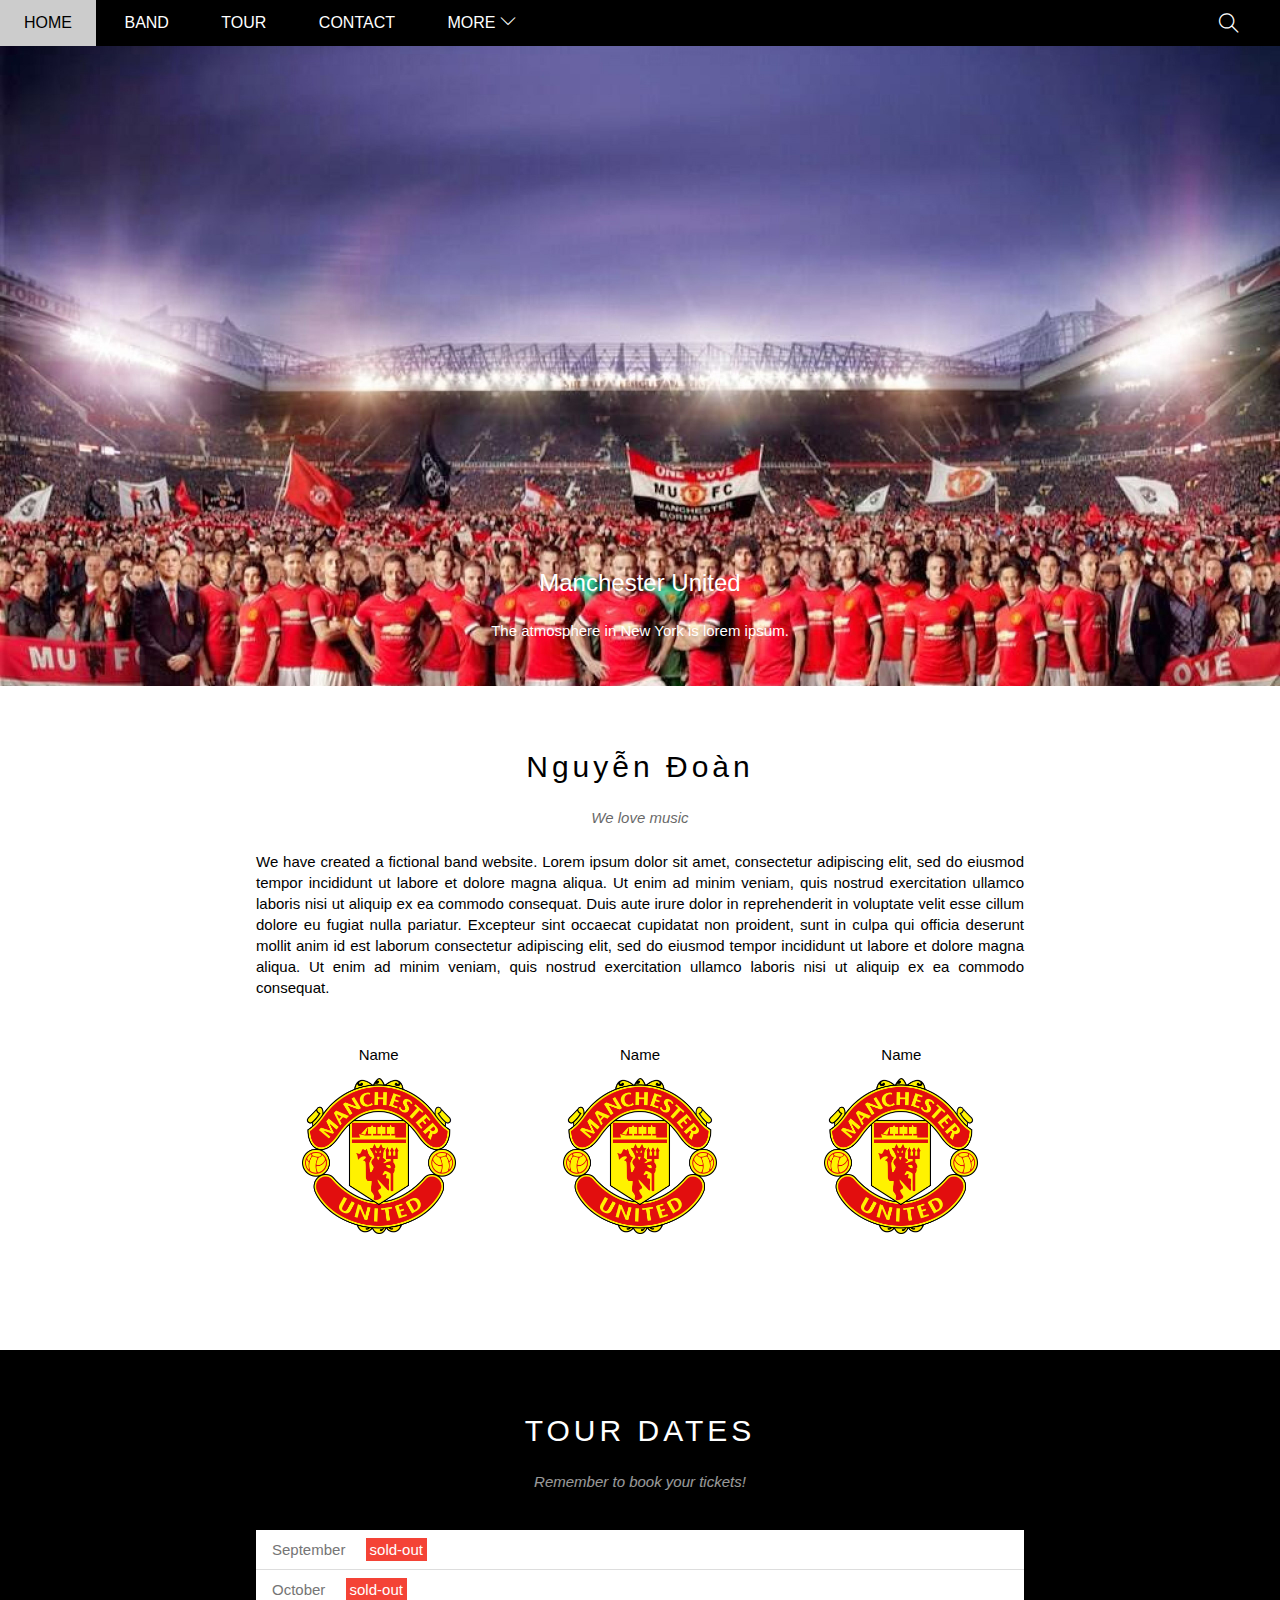
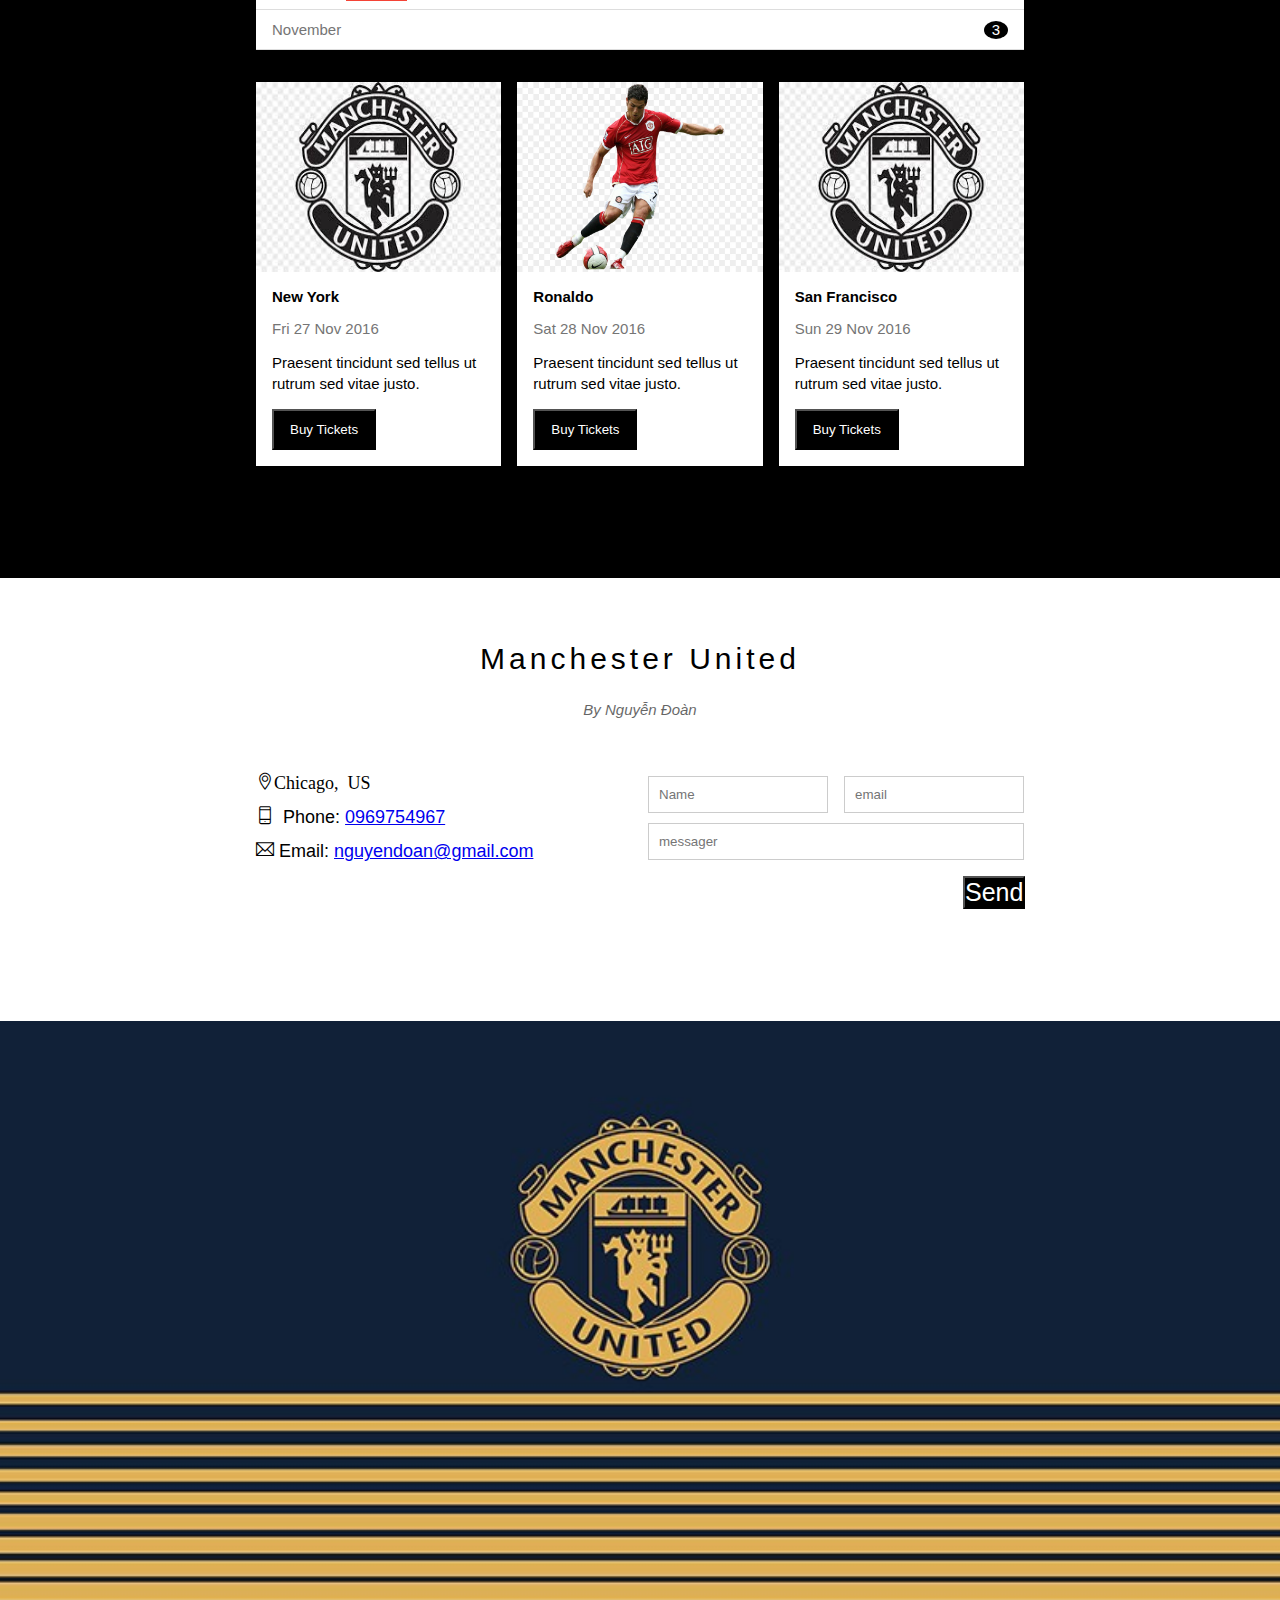
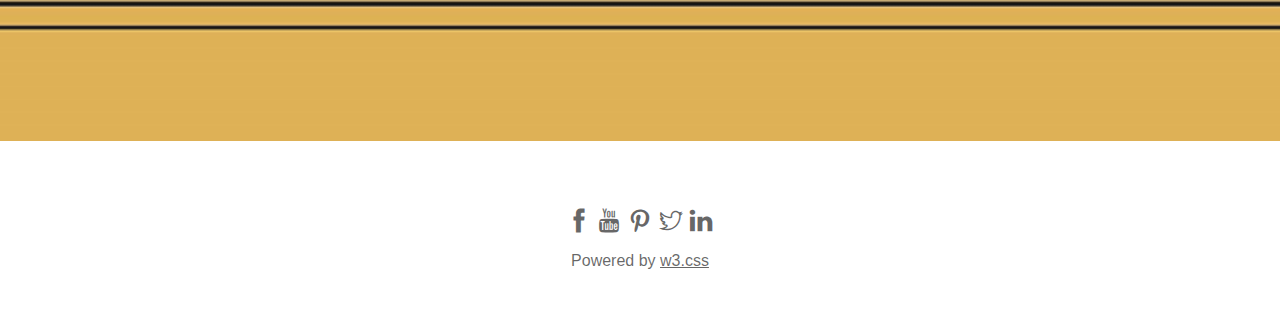
<file: index.html>
<!DOCTYPE html>
<html lang="en">
  <head>
    <meta charset="UTF8">
    <meta name="viewport" content="width = device-width, initial-scale=1.0">
    <title> Manchester United</title>
    <link rel="icon" href="anh/anh11.jpg" type="image/x-icon" />
    <link rel="stylesheet" href="main.css">
    <link rel="stylesheet" href="responsive.css">
    <link rel="stylesheet" href="font\themify-icons/themify-icons.css">
    
  </head>
  <body>
    <div   id="main">
      <div id="header"> 
        <ul id="nav">
          <li><a href="#">Home</a></li>
          <li><a href="#band">Band</a></li>
          <li><a href="#tour">Tour</a></li>
          <li><a href="#contact">Contact</a></li>
          <li>
            <a href="">
              More 
              <i class="nav-arrow-down ti-angle-down"></i> 

            
            </a>
              <ul class="subnav"> 

              <li><a href="#">Merchandise</a></li>
              <li><a href="#">Extras</a></li>
              <li><a href="#">Media</a></li>

              </ul>
      
          
          </li>

        </ul>
        <div class="search-btn">
          <i class="search-icon ti-search"></i>
          <i class="menu-icon ti-menu"></i>

        </div>
        

      </div>



      <div id="slider">
              <div class="text-content">
                <h2 class="text-heading">
                  Manchester United</h2>
                <div class="text-description">The atmosphere in New York is lorem ipsum.</div>
              </div>
      </div>
     <!-- Đoàn -->
      <div id="content">  
           <div id="band" class="content-section">
              <h2 class="section-heading">Nguyễn Đoàn</h2>
              <p class="section-sub-heading">We love music</p>
              <p class="about-text">
                We have created a fictional band website. Lorem ipsum dolor sit amet, consectetur adipiscing elit, sed do eiusmod tempor incididunt ut labore et dolore magna aliqua. Ut enim ad minim veniam, quis nostrud exercitation ullamco laboris nisi ut aliquip ex ea commodo consequat. Duis aute irure dolor in reprehenderit in voluptate velit esse cillum dolore eu fugiat nulla pariatur. Excepteur sint occaecat cupidatat non proident, sunt in culpa qui officia deserunt mollit anim id est laborum consectetur adipiscing elit, sed do eiusmod tempor incididunt ut labore et dolore magna aliqua. Ut enim ad minim veniam, quis nostrud exercitation ullamco laboris nisi ut aliquip ex ea commodo consequat.
              </p>
          
              <div class="row members-list">

               <div class="col col-third text-center">
                  <p class="member-name">Name</p>
                  <img src="anh/anh8.png" alt="Name" class="member-img">
               
              </div>
                <div class="col col-third text-center">
                   <p class="member-name">Name</p>
                   <img src="anh/anh8.png" alt="Name" class="member-img">
               
               </div>
                  <div class="col col-third text-center">
                     <p class="member-name">Name</p>
                     <img src="anh/anh8.png" alt="Name" class="member-img">

              </div>
              
              
           </div>
       </div>

          <!-- TOUR -->
          <div id="tour" class="tour-section">
            <div class="content-section">
             <h2 class="section-heading text-white">TOUR DATES</h2>
             <p class="section-sub-heading text-white">Remember to book your tickets!</p>
              
             <ul class="tickets-list">
               <li>September <span class="sold-out">sold-out</span> </li>
               <li>October <span class="sold-out">sold-out</span></li>
               <li>November <span class="quantity">3</span></li>
             </ul>


             <!-- play -->
             <div class="row places-list">
               <div class="col col-third">
                <img src="anh/anh9.jpg" alt="New York" class="place-img">
                <div class="place-body">
                  <h3 class="place-heading">New York</h3>
                  <p class="place-time">Fri 27 Nov 2016</p>
                  <p class="place-desc">Praesent tincidunt sed tellus ut rutrum sed vitae justo.</p>
                  <button class="place-buy-btn js-buy-ticket">Buy Tickets</button>
                </div>
                 
               </div>
               <div class="col col-third">
                <img src="anh/anh10.jpg" alt="New York" class="place-img">
                <div class="place-body">
                  <h3 class="place-heading">Ronaldo</h3>
                  <p class="place-time">Sat 28 Nov 2016</p>
                  <p class="place-desc">Praesent tincidunt sed tellus ut rutrum sed vitae justo.</p>
                  <button class="place-buy-btn js-buy-ticket">Buy Tickets</button>
                </div>
                 
               </div>
               <div class="col col-third">
                <img src="anh/anh9.jpg" alt="New York" class="place-img">
                <div class="place-body">
                  <h3 class="place-heading">San Francisco</h3>
                  <p class="place-time">Sun 29 Nov 2016</p>
                  <p class="place-desc">Praesent tincidunt sed tellus ut rutrum sed vitae justo.</p>
                  <button class="place-buy-btn js-buy-ticket">Buy Tickets</button>
                </div>
                 
               </div>
               
             </div>
          </div>
          
      </div>

      <!-- CONTACT -->
      <div id="contact" class="content-section" >
        <h2 class="section-heading">
          Manchester United</h2>
        <p class="section-sub-heading">By Nguyễn Đoàn</p>
      


        <div class="row contact-content">
          <div class="col col-half contact-info">
           <p><i class="ti-location-pin">Chicago, US</i></p>
           <p><i class="ti-mobile"> </i>Phone: <a href="Phone:0969754967">0969754967</a></p>
           <p><i class="ti-email"></i> Email: <a href="emailto:nguyendoan@gmail.com">nguyendoan@gmail.com</a></p>
           
          </div>
          <div class="col col-half contact-form">
         <form action="">
           <div class="row">
             <div class="col col-half">
                <input type="text" name=""placeholder="Name" required id="" class="from-control">
             </div>
             <div class="col col-half">
              <input type="email" name=""placeholder="email" required id="" class="from-control">
           </div>
           </div>
           <div class="row mt-8">
            <div class="col col-full">
              <input type="text" name=""placeholder="messager" required id="" class="from-control">
           </div>
          

           </div>
           <input class="form-submit-btn mt-16" type="submit" value="Send" >
         </form>
          </div>
        </div>
      </div>

      <!-- img -->
      <div class="map-section">
        <img src="anh/anh12.jpg" alt="map">
      </div>


      </div>

      <div id="footer">
        <div class="socials-list">

          <a href=""><i class="ti-facebook"></i></a>
          <a href=""><i class="ti-intagram"></i></a>
          <a href=""><i class="ti-youtube"></i></a>
          <a href=""><i class="ti-pinterest"></i></a>
          <a href=""><i class="ti-twitter"></i></a>
          <a href=""><i class="ti-linkedin"></i></a>
        </div>
        <p class="copyright">Powered by <a href="https://www.facebook.com/">w3.css</a></p>

      </div>
    
    <div class="modal js-modal">
      <div class="modal-container js-modal-container">
      <div class="modal-close js-modal-close">
        <i class="ti-close"></i>
      </div>

        <header class="modal-header">
          <i class="modal-heading-icon ti-bag"></i>
          Tickets
        </header>
        <div class="modal-body">
          <label for="ticket-quantity" class="modal-label">
            <i class="ti-shopping-cart"></i>
            Tickets, $15 per person
          </label>
          <input id="ticket-quantity" type="text" class="modal-input " placeholder="How many?">

          <label for="email" class="modal-label">
            <i class="ti-user"></i>
            Sen to
          </label>
          <input id="email" type="text" class="modal-input " placeholder="Enter email...?">
          <botton id="buy-tickets">Pay

            <i class="ti-check"></i>
          </botton>
        </div>
         <footer class="modal-footer">
         <p class="modal-help">Need <a href="">help</a></p>

         </footer>
      </div>
    </div>
    <script>
      const buyBtns = document.querySelectorAll('.js-buy-ticket')
       const modal = document.querySelector('.js-modal')
       const modalContainer = document.querySelector('.js-modal-container')
       const modalClose = document.querySelector('.js-modal-close')

       function showBuyTickets(){
        modal.classList.add('open')  
       }

       function hideBuyTickets(){
        modal.classList.remove('open')
       }

      for (const buyBtn of buyBtns){
            buyBtn.addEventListener('click', showBuyTickets )
      }
      modalClose.addEventListener('click', hideBuyTickets)
      modal.addEventListener('click', hideBuyTickets)

      modalContainer.addEventListener('click', function(event) {
      event.stopPropagation()
      })
    </script>


  </body>
   
</html>
</file>
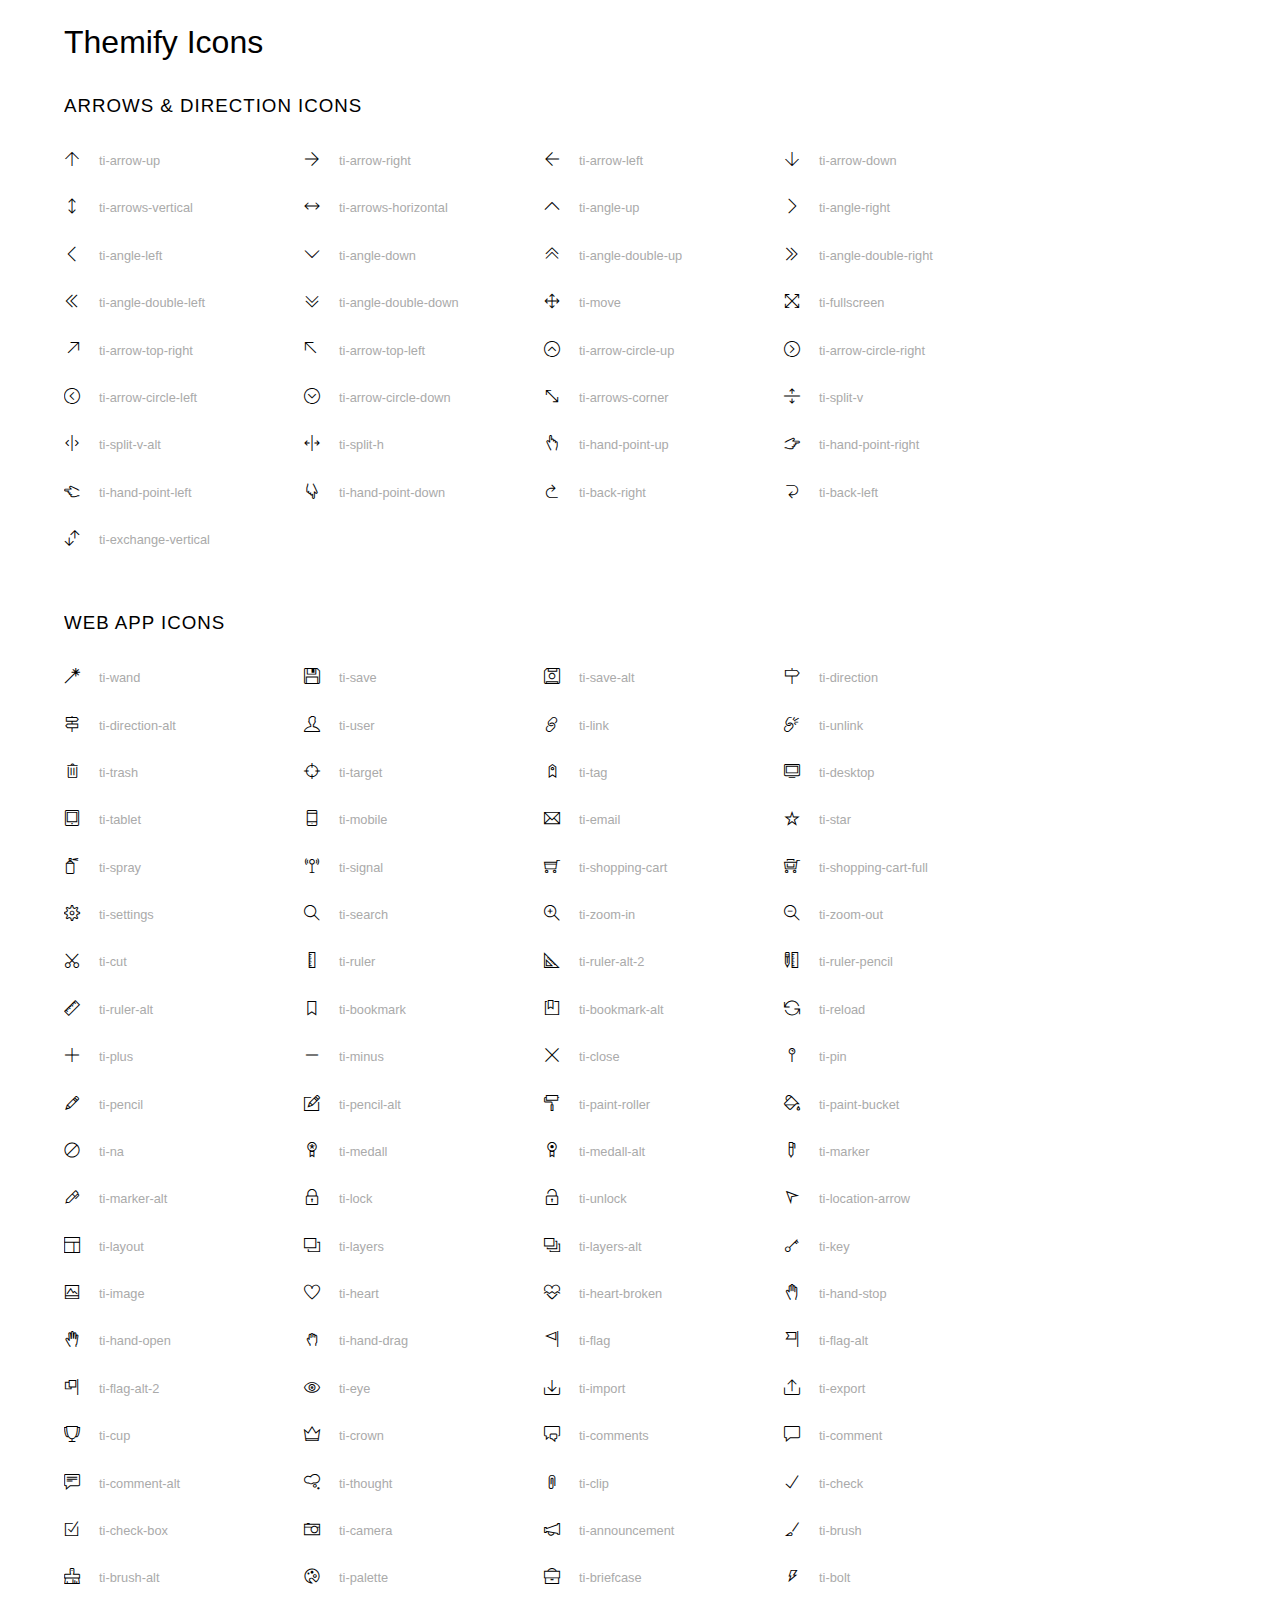
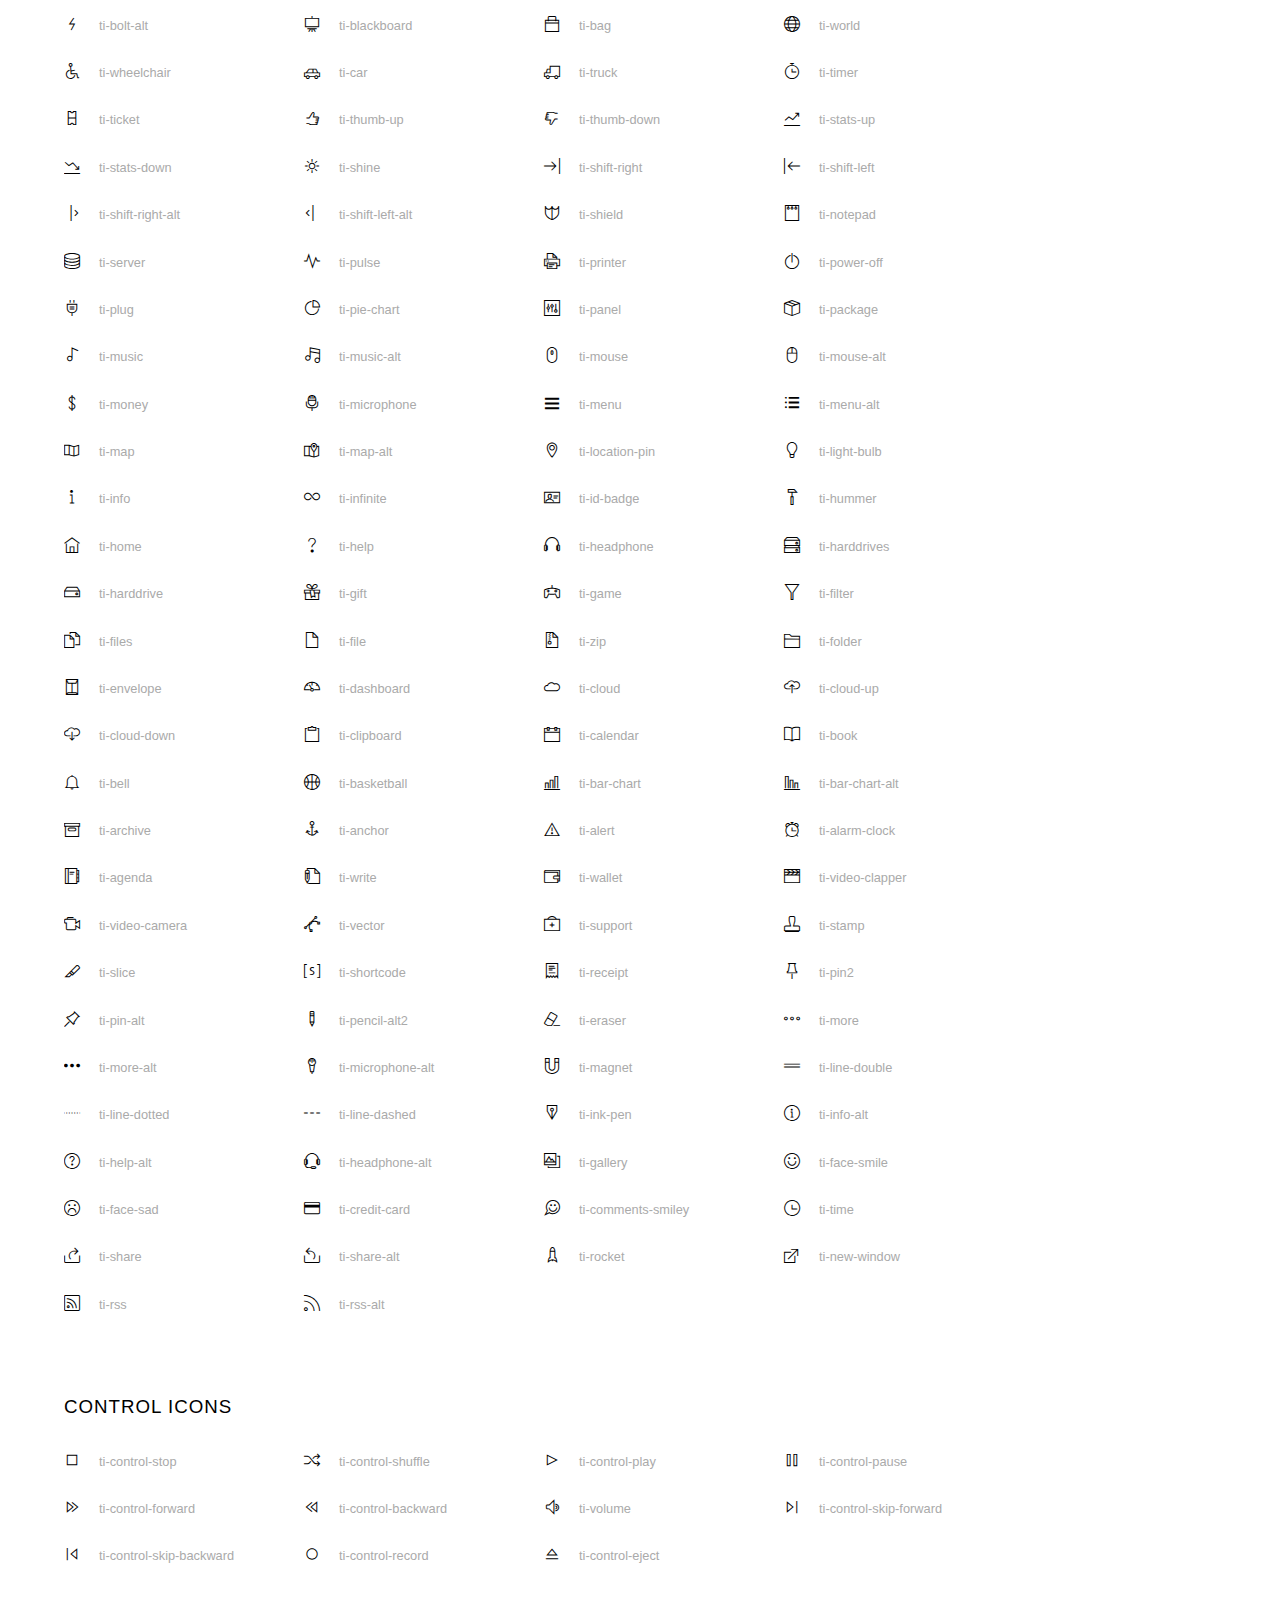
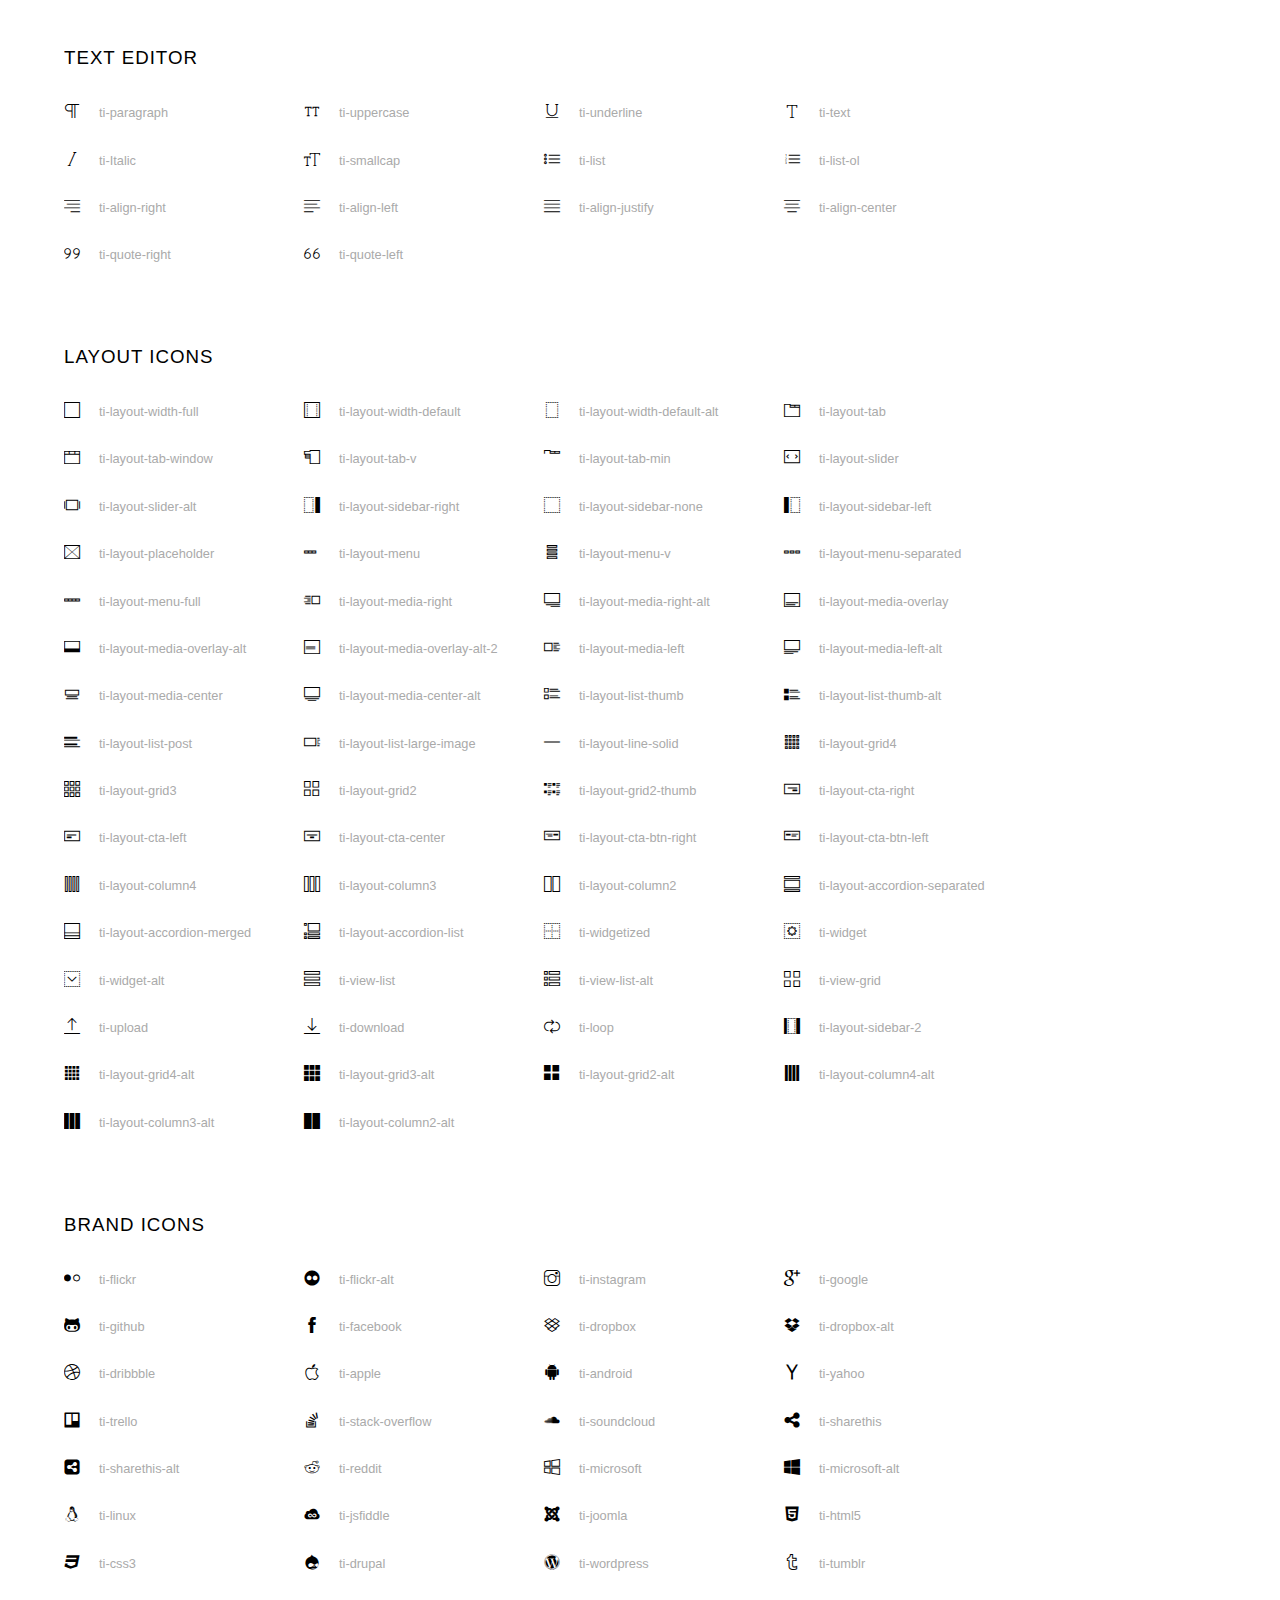
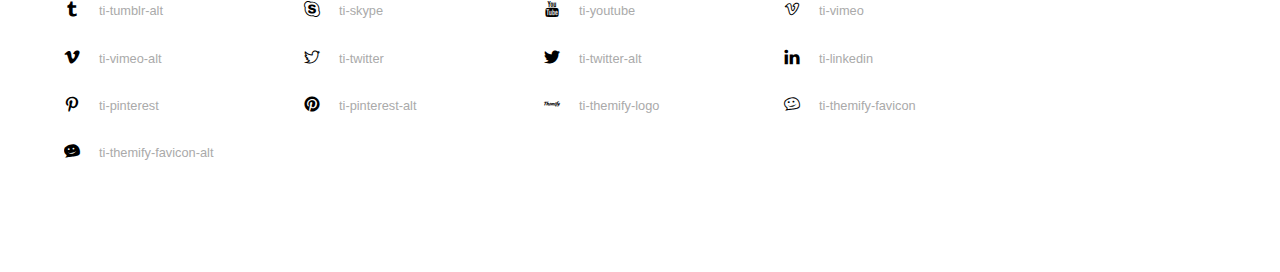
<file: font/themify-icons/index.html>
<!doctype html>
<html>
<head>
	<meta charset="utf-8">
	<title>Themify Icon Font</title>
	<meta name="viewport" content="width=device-width">
	<link rel="stylesheet" href="demo-files/demo.css">
	<link rel="stylesheet" href="themify-icons.css">
	<!--[if lt IE 8]><!-->
	<link rel="stylesheet" href="ie7/ie7.css">
	<!--<![endif]-->
</head>
<body>
	<h1>Themify Icons</h1>

	<div class="icon-section">

		<div class="icon-section">
			<h3>Arrows &amp; Direction Icons </h3>

			<div class="icon-container">
				<span class="ti-arrow-up"></span><span class="icon-name"> ti-arrow-up</span>
			</div>
			<div class="icon-container">
				<span class="ti-arrow-right"></span><span class="icon-name"> ti-arrow-right</span>
			</div>
			<div class="icon-container">
				<span class="ti-arrow-left"></span><span class="icon-name"> ti-arrow-left</span>
			</div>
			<div class="icon-container">
				<span class="ti-arrow-down"></span><span class="icon-name"> ti-arrow-down</span>
			</div>
			<div class="icon-container">
				<span class="ti-arrows-vertical"></span><span class="icon-name"> ti-arrows-vertical</span>
			</div>
			<div class="icon-container">
				<span class="ti-arrows-horizontal"></span><span class="icon-name"> ti-arrows-horizontal</span>
			</div>
			<div class="icon-container">
				<span class="ti-angle-up"></span><span class="icon-name"> ti-angle-up</span>
			</div>
			<div class="icon-container">
				<span class="ti-angle-right"></span><span class="icon-name"> ti-angle-right</span>
			</div>
			<div class="icon-container">
				<span class="ti-angle-left"></span><span class="icon-name"> ti-angle-left</span>
			</div>
			<div class="icon-container">
				<span class="ti-angle-down"></span><span class="icon-name"> ti-angle-down</span>
			</div>	
			<div class="icon-container">
				<span class="ti-angle-double-up"></span><span class="icon-name"> ti-angle-double-up</span>
			</div>
			<div class="icon-container">
				<span class="ti-angle-double-right"></span><span class="icon-name"> ti-angle-double-right</span>
			</div>
			<div class="icon-container">
				<span class="ti-angle-double-left"></span><span class="icon-name"> ti-angle-double-left</span>
			</div>
			<div class="icon-container">
				<span class="ti-angle-double-down"></span><span class="icon-name"> ti-angle-double-down</span>
			</div>					
			<div class="icon-container">
				<span class="ti-move"></span><span class="icon-name"> ti-move</span>
			</div>
			<div class="icon-container">
				<span class="ti-fullscreen"></span><span class="icon-name"> ti-fullscreen</span>
			</div>
			<div class="icon-container">
				<span class="ti-arrow-top-right"></span><span class="icon-name"> ti-arrow-top-right</span>
			</div>
			<div class="icon-container">
				<span class="ti-arrow-top-left"></span><span class="icon-name"> ti-arrow-top-left</span>
			</div>
			<div class="icon-container">
				<span class="ti-arrow-circle-up"></span><span class="icon-name"> ti-arrow-circle-up</span>
			</div>
			<div class="icon-container">
				<span class="ti-arrow-circle-right"></span><span class="icon-name"> ti-arrow-circle-right</span>
			</div>
			<div class="icon-container">
				<span class="ti-arrow-circle-left"></span><span class="icon-name"> ti-arrow-circle-left</span>
			</div>
			<div class="icon-container">
				<span class="ti-arrow-circle-down"></span><span class="icon-name"> ti-arrow-circle-down</span>
			</div>
			<div class="icon-container">
				<span class="ti-arrows-corner"></span><span class="icon-name"> ti-arrows-corner</span>
			</div>
			<div class="icon-container">
				<span class="ti-split-v"></span><span class="icon-name"> ti-split-v</span>
			</div>

			<div class="icon-container">
				<span class="ti-split-v-alt"></span><span class="icon-name"> ti-split-v-alt</span>
			</div>
			<div class="icon-container">
				<span class="ti-split-h"></span><span class="icon-name"> ti-split-h</span>
			</div>
			<div class="icon-container">
				<span class="ti-hand-point-up"></span><span class="icon-name"> ti-hand-point-up</span>
			</div>
			<div class="icon-container">
				<span class="ti-hand-point-right"></span><span class="icon-name"> ti-hand-point-right</span>
			</div>
			<div class="icon-container">
				<span class="ti-hand-point-left"></span><span class="icon-name"> ti-hand-point-left</span>
			</div>
			<div class="icon-container">
				<span class="ti-hand-point-down"></span><span class="icon-name"> ti-hand-point-down</span>
			</div>
			<div class="icon-container">
				<span class="ti-back-right"></span><span class="icon-name"> ti-back-right</span>
			</div>
			<div class="icon-container">
				<span class="ti-back-left"></span><span class="icon-name"> ti-back-left</span>
			</div>
			<div class="icon-container">
				<span class="ti-exchange-vertical"></span><span class="icon-name"> ti-exchange-vertical</span>
			</div>

		</div> <!-- Arrows Icons -->



		<h3>Web App Icons</h3>
		
		<div class="icon-section">

			<div class="icon-container">
				<span class="ti-wand"></span><span class="icon-name"> ti-wand</span>
			</div>
			<div class="icon-container">
				<span class="ti-save"></span><span class="icon-name"> ti-save</span>
			</div>
			<div class="icon-container">
				<span class="ti-save-alt"></span><span class="icon-name"> ti-save-alt</span>
			</div>

			<div class="icon-container">
				<span class="ti-direction"></span><span class="icon-name"> ti-direction</span>
			</div>
			<div class="icon-container">
				<span class="ti-direction-alt"></span><span class="icon-name"> ti-direction-alt</span>
			</div>
			<div class="icon-container">
				<span class="ti-user"></span><span class="icon-name"> ti-user</span>
			</div>
			<div class="icon-container">
				<span class="ti-link"></span><span class="icon-name"> ti-link</span>
			</div>
			<div class="icon-container">
				<span class="ti-unlink"></span><span class="icon-name"> ti-unlink</span>
			</div>
			<div class="icon-container">
				<span class="ti-trash"></span><span class="icon-name"> ti-trash</span>
			</div>
			<div class="icon-container">
				<span class="ti-target"></span><span class="icon-name"> ti-target</span>
			</div>
			<div class="icon-container">
				<span class="ti-tag"></span><span class="icon-name"> ti-tag</span>
			</div>
			<div class="icon-container">
				<span class="ti-desktop"></span><span class="icon-name"> ti-desktop</span>
			</div>
			<div class="icon-container">
				<span class="ti-tablet"></span><span class="icon-name"> ti-tablet</span>
			</div>
			<div class="icon-container">
				<span class="ti-mobile"></span><span class="icon-name"> ti-mobile</span>
			</div>
			<div class="icon-container">
				<span class="ti-email"></span><span class="icon-name"> ti-email</span>
			</div>	
			<div class="icon-container">
				<span class="ti-star"></span><span class="icon-name"> ti-star</span>
			</div>
			<div class="icon-container">
				<span class="ti-spray"></span><span class="icon-name"> ti-spray</span>
			</div>
			<div class="icon-container">
				<span class="ti-signal"></span><span class="icon-name"> ti-signal</span>
			</div>
			<div class="icon-container">
				<span class="ti-shopping-cart"></span><span class="icon-name"> ti-shopping-cart</span>
			</div>
			<div class="icon-container">
				<span class="ti-shopping-cart-full"></span><span class="icon-name"> ti-shopping-cart-full</span>
			</div>
			<div class="icon-container">
				<span class="ti-settings"></span><span class="icon-name"> ti-settings</span>
			</div>
			<div class="icon-container">
				<span class="ti-search"></span><span class="icon-name"> ti-search</span>
			</div>
			<div class="icon-container">
				<span class="ti-zoom-in"></span><span class="icon-name"> ti-zoom-in</span>
			</div>
			<div class="icon-container">
				<span class="ti-zoom-out"></span><span class="icon-name"> ti-zoom-out</span>
			</div>
			<div class="icon-container">
				<span class="ti-cut"></span><span class="icon-name"> ti-cut</span>
			</div>
			<div class="icon-container">
				<span class="ti-ruler"></span><span class="icon-name"> ti-ruler</span>
			</div>
			<div class="icon-container">
				<span class="ti-ruler-alt-2"></span><span class="icon-name"> ti-ruler-alt-2</span>
			</div>			
			<div class="icon-container">
				<span class="ti-ruler-pencil"></span><span class="icon-name"> ti-ruler-pencil</span>
			</div>
			<div class="icon-container">
				<span class="ti-ruler-alt"></span><span class="icon-name"> ti-ruler-alt</span>
			</div>
			<div class="icon-container">
				<span class="ti-bookmark"></span><span class="icon-name"> ti-bookmark</span>
			</div>
			<div class="icon-container">
				<span class="ti-bookmark-alt"></span><span class="icon-name"> ti-bookmark-alt</span>
			</div>
			<div class="icon-container">
				<span class="ti-reload"></span><span class="icon-name"> ti-reload</span>
			</div>
			<div class="icon-container">
				<span class="ti-plus"></span><span class="icon-name"> ti-plus</span>
			</div>
			<div class="icon-container">
				<span class="ti-minus"></span><span class="icon-name"> ti-minus</span>
			</div>
			<div class="icon-container">
				<span class="ti-close"></span><span class="icon-name"> ti-close</span>
			</div>			
			<div class="icon-container">
				<span class="ti-pin"></span><span class="icon-name"> ti-pin</span>
			</div>
			<div class="icon-container">
				<span class="ti-pencil"></span><span class="icon-name"> ti-pencil</span>
			</div>
					
		  	<div class="icon-container">
				<span class="ti-pencil-alt"></span><span class="icon-name"> ti-pencil-alt</span>
			</div>
			<div class="icon-container">
				<span class="ti-paint-roller"></span><span class="icon-name"> ti-paint-roller</span>
			</div>
			<div class="icon-container">
				<span class="ti-paint-bucket"></span><span class="icon-name"> ti-paint-bucket</span>
			</div>
			<div class="icon-container">
				<span class="ti-na"></span><span class="icon-name"> ti-na</span>
			</div>
			<div class="icon-container">
				<span class="ti-medall"></span><span class="icon-name"> ti-medall</span>
			</div>
			<div class="icon-container">
				<span class="ti-medall-alt"></span><span class="icon-name"> ti-medall-alt</span>
			</div>
			<div class="icon-container">
				<span class="ti-marker"></span><span class="icon-name"> ti-marker</span>
			</div>
			<div class="icon-container">
				<span class="ti-marker-alt"></span><span class="icon-name"> ti-marker-alt</span>
			</div>

			<div class="icon-container">
				<span class="ti-lock"></span><span class="icon-name"> ti-lock</span>
			</div>
			<div class="icon-container">
				<span class="ti-unlock"></span><span class="icon-name"> ti-unlock</span>
			</div>
			<div class="icon-container">
				<span class="ti-location-arrow"></span><span class="icon-name"> ti-location-arrow</span>
			</div>
			<div class="icon-container">
				<span class="ti-layout"></span><span class="icon-name"> ti-layout</span>
			</div>
			<div class="icon-container">
				<span class="ti-layers"></span><span class="icon-name"> ti-layers</span>
			</div>
			<div class="icon-container">
				<span class="ti-layers-alt"></span><span class="icon-name"> ti-layers-alt</span>
			</div>
			<div class="icon-container">
				<span class="ti-key"></span><span class="icon-name"> ti-key</span>
			</div>
			<div class="icon-container">
				<span class="ti-image"></span><span class="icon-name"> ti-image</span>
			</div>
			<div class="icon-container">
				<span class="ti-heart"></span><span class="icon-name"> ti-heart</span>
			</div>
			<div class="icon-container">
				<span class="ti-heart-broken"></span><span class="icon-name"> ti-heart-broken</span>
			</div>
			<div class="icon-container">
				<span class="ti-hand-stop"></span><span class="icon-name"> ti-hand-stop</span>
			</div>
			<div class="icon-container">
				<span class="ti-hand-open"></span><span class="icon-name"> ti-hand-open</span>
			</div>
			<div class="icon-container">
				<span class="ti-hand-drag"></span><span class="icon-name"> ti-hand-drag</span>
			</div>
			<div class="icon-container">
				<span class="ti-flag"></span><span class="icon-name"> ti-flag</span>
			</div>
			<div class="icon-container">
				<span class="ti-flag-alt"></span><span class="icon-name"> ti-flag-alt</span>
			</div>
			<div class="icon-container">
				<span class="ti-flag-alt-2"></span><span class="icon-name"> ti-flag-alt-2</span>
			</div>
			<div class="icon-container">
				<span class="ti-eye"></span><span class="icon-name"> ti-eye</span>
			</div>
			<div class="icon-container">
				<span class="ti-import"></span><span class="icon-name"> ti-import</span>
			</div>			
			<div class="icon-container">
				<span class="ti-export"></span><span class="icon-name"> ti-export</span>
			</div>
			<div class="icon-container">
				<span class="ti-cup"></span><span class="icon-name"> ti-cup</span>
			</div>
			<div class="icon-container">
				<span class="ti-crown"></span><span class="icon-name"> ti-crown</span>
			</div>
			<div class="icon-container">
				<span class="ti-comments"></span><span class="icon-name"> ti-comments</span>
			</div>
			<div class="icon-container">
				<span class="ti-comment"></span><span class="icon-name"> ti-comment</span>
			</div>
			<div class="icon-container">
				<span class="ti-comment-alt"></span><span class="icon-name"> ti-comment-alt</span>
			</div>
			<div class="icon-container">
				<span class="ti-thought"></span><span class="icon-name"> ti-thought</span>
			</div>			
			<div class="icon-container">
				<span class="ti-clip"></span><span class="icon-name"> ti-clip</span>
			</div>

			<div class="icon-container">
				<span class="ti-check"></span><span class="icon-name"> ti-check</span>
			</div>
			<div class="icon-container">
				<span class="ti-check-box"></span><span class="icon-name"> ti-check-box</span>
			</div>
			<div class="icon-container">
				<span class="ti-camera"></span><span class="icon-name"> ti-camera</span>
			</div>
			<div class="icon-container">
				<span class="ti-announcement"></span><span class="icon-name"> ti-announcement</span>
			</div>
			<div class="icon-container">
				<span class="ti-brush"></span><span class="icon-name"> ti-brush</span>
			</div>
			<div class="icon-container">
				<span class="ti-brush-alt"></span><span class="icon-name"> ti-brush-alt</span>
			</div>
			<div class="icon-container">
				<span class="ti-palette"></span><span class="icon-name"> ti-palette</span>
			</div>			
			<div class="icon-container">
				<span class="ti-briefcase"></span><span class="icon-name"> ti-briefcase</span>
			</div>
			<div class="icon-container">
				<span class="ti-bolt"></span><span class="icon-name"> ti-bolt</span>
			</div>
			<div class="icon-container">
				<span class="ti-bolt-alt"></span><span class="icon-name"> ti-bolt-alt</span>
			</div>
			<div class="icon-container">
				<span class="ti-blackboard"></span><span class="icon-name"> ti-blackboard</span>
			</div>
			<div class="icon-container">
				<span class="ti-bag"></span><span class="icon-name"> ti-bag</span>
			</div>
			<div class="icon-container">
				<span class="ti-world"></span><span class="icon-name"> ti-world</span>
			</div>
			<div class="icon-container">
				<span class="ti-wheelchair"></span><span class="icon-name"> ti-wheelchair</span>
			</div>
			<div class="icon-container">
				<span class="ti-car"></span><span class="icon-name"> ti-car</span>
			</div>
			<div class="icon-container">
				<span class="ti-truck"></span><span class="icon-name"> ti-truck</span>
			</div>
			<div class="icon-container">
				<span class="ti-timer"></span><span class="icon-name"> ti-timer</span>
			</div>
			<div class="icon-container">
				<span class="ti-ticket"></span><span class="icon-name"> ti-ticket</span>
			</div>
			<div class="icon-container">
				<span class="ti-thumb-up"></span><span class="icon-name"> ti-thumb-up</span>
			</div>
			<div class="icon-container">
				<span class="ti-thumb-down"></span><span class="icon-name"> ti-thumb-down</span>
			</div>

			<div class="icon-container">
				<span class="ti-stats-up"></span><span class="icon-name"> ti-stats-up</span>
			</div>
			<div class="icon-container">
				<span class="ti-stats-down"></span><span class="icon-name"> ti-stats-down</span>
			</div>
			<div class="icon-container">
				<span class="ti-shine"></span><span class="icon-name"> ti-shine</span>
			</div>
			<div class="icon-container">
				<span class="ti-shift-right"></span><span class="icon-name"> ti-shift-right</span>
			</div>
			<div class="icon-container">
				<span class="ti-shift-left"></span><span class="icon-name"> ti-shift-left</span>
			</div>

			<div class="icon-container">
				<span class="ti-shift-right-alt"></span><span class="icon-name"> ti-shift-right-alt</span>
			</div>
			<div class="icon-container">
				<span class="ti-shift-left-alt"></span><span class="icon-name"> ti-shift-left-alt</span>
			</div>
			<div class="icon-container">
				<span class="ti-shield"></span><span class="icon-name"> ti-shield</span>
			</div>
			<div class="icon-container">
				<span class="ti-notepad"></span><span class="icon-name"> ti-notepad</span>
			</div>
			<div class="icon-container">
				<span class="ti-server"></span><span class="icon-name"> ti-server</span>
			</div>

			<div class="icon-container">
				<span class="ti-pulse"></span><span class="icon-name"> ti-pulse</span>
			</div>
			<div class="icon-container">
				<span class="ti-printer"></span><span class="icon-name"> ti-printer</span>
			</div>
			<div class="icon-container">
				<span class="ti-power-off"></span><span class="icon-name"> ti-power-off</span>
			</div>
			<div class="icon-container">
				<span class="ti-plug"></span><span class="icon-name"> ti-plug</span>
			</div>
			<div class="icon-container">
				<span class="ti-pie-chart"></span><span class="icon-name"> ti-pie-chart</span>
			</div>

			<div class="icon-container">
				<span class="ti-panel"></span><span class="icon-name"> ti-panel</span>
			</div>
			<div class="icon-container">
				<span class="ti-package"></span><span class="icon-name"> ti-package</span>
			</div>
			<div class="icon-container">
				<span class="ti-music"></span><span class="icon-name"> ti-music</span>
			</div>
			<div class="icon-container">
				<span class="ti-music-alt"></span><span class="icon-name"> ti-music-alt</span>
			</div>
			<div class="icon-container">
				<span class="ti-mouse"></span><span class="icon-name"> ti-mouse</span>
			</div>
			<div class="icon-container">
				<span class="ti-mouse-alt"></span><span class="icon-name"> ti-mouse-alt</span>
			</div>
			<div class="icon-container">
				<span class="ti-money"></span><span class="icon-name"> ti-money</span>
			</div>
			<div class="icon-container">
				<span class="ti-microphone"></span><span class="icon-name"> ti-microphone</span>
			</div>
			<div class="icon-container">
				<span class="ti-menu"></span><span class="icon-name"> ti-menu</span>
			</div>
			<div class="icon-container">
				<span class="ti-menu-alt"></span><span class="icon-name"> ti-menu-alt</span>
			</div>
			<div class="icon-container">
				<span class="ti-map"></span><span class="icon-name"> ti-map</span>
			</div>
			<div class="icon-container">
				<span class="ti-map-alt"></span><span class="icon-name"> ti-map-alt</span>
			</div>

			<div class="icon-container">
				<span class="ti-location-pin"></span><span class="icon-name"> ti-location-pin</span>
			</div>

			<div class="icon-container">
				<span class="ti-light-bulb"></span><span class="icon-name"> ti-light-bulb</span>
			</div>
			<div class="icon-container">
				<span class="ti-info"></span><span class="icon-name"> ti-info</span>
			</div>
			<div class="icon-container">
				<span class="ti-infinite"></span><span class="icon-name"> ti-infinite</span>
			</div>
			<div class="icon-container">
				<span class="ti-id-badge"></span><span class="icon-name"> ti-id-badge</span>
			</div>
			<div class="icon-container">
				<span class="ti-hummer"></span><span class="icon-name"> ti-hummer</span>
			</div>
			<div class="icon-container">
				<span class="ti-home"></span><span class="icon-name"> ti-home</span>
			</div>
			<div class="icon-container">
				<span class="ti-help"></span><span class="icon-name"> ti-help</span>
			</div>
			<div class="icon-container">
				<span class="ti-headphone"></span><span class="icon-name"> ti-headphone</span>
			</div>
			<div class="icon-container">
				<span class="ti-harddrives"></span><span class="icon-name"> ti-harddrives</span>
			</div>
			<div class="icon-container">
				<span class="ti-harddrive"></span><span class="icon-name"> ti-harddrive</span>
			</div>
			<div class="icon-container">
				<span class="ti-gift"></span><span class="icon-name"> ti-gift</span>
			</div>
			<div class="icon-container">
				<span class="ti-game"></span><span class="icon-name"> ti-game</span>
			</div>
			<div class="icon-container">
				<span class="ti-filter"></span><span class="icon-name"> ti-filter</span>
			</div>
			<div class="icon-container">
				<span class="ti-files"></span><span class="icon-name"> ti-files</span>
			</div>
			<div class="icon-container">
				<span class="ti-file"></span><span class="icon-name"> ti-file</span>
			</div>
			<div class="icon-container">
				<span class="ti-zip"></span><span class="icon-name"> ti-zip</span>
			</div>
			<div class="icon-container">
				<span class="ti-folder"></span><span class="icon-name"> ti-folder</span>
			</div>			
			<div class="icon-container">
				<span class="ti-envelope"></span><span class="icon-name"> ti-envelope</span>
			</div>


			<div class="icon-container">
				<span class="ti-dashboard"></span><span class="icon-name"> ti-dashboard</span>
			</div>
			<div class="icon-container">
				<span class="ti-cloud"></span><span class="icon-name"> ti-cloud</span>
			</div>
			<div class="icon-container">
				<span class="ti-cloud-up"></span><span class="icon-name"> ti-cloud-up</span>
			</div>
			<div class="icon-container">
				<span class="ti-cloud-down"></span><span class="icon-name"> ti-cloud-down</span>
			</div>
			<div class="icon-container">
				<span class="ti-clipboard"></span><span class="icon-name"> ti-clipboard</span>
			</div>
			<div class="icon-container">
				<span class="ti-calendar"></span><span class="icon-name"> ti-calendar</span>
			</div>
			<div class="icon-container">
				<span class="ti-book"></span><span class="icon-name"> ti-book</span>
			</div>
			<div class="icon-container">
				<span class="ti-bell"></span><span class="icon-name"> ti-bell</span>
			</div>
			<div class="icon-container">
				<span class="ti-basketball"></span><span class="icon-name"> ti-basketball</span>
			</div>
			<div class="icon-container">
				<span class="ti-bar-chart"></span><span class="icon-name"> ti-bar-chart</span>
			</div>
			<div class="icon-container">
				<span class="ti-bar-chart-alt"></span><span class="icon-name"> ti-bar-chart-alt</span>
			</div>


			<div class="icon-container">
				<span class="ti-archive"></span><span class="icon-name"> ti-archive</span>
			</div>
			<div class="icon-container">
				<span class="ti-anchor"></span><span class="icon-name"> ti-anchor</span>
			</div>

			<div class="icon-container">
				<span class="ti-alert"></span><span class="icon-name"> ti-alert</span>
			</div>
			<div class="icon-container">
				<span class="ti-alarm-clock"></span><span class="icon-name"> ti-alarm-clock</span>
			</div>
			<div class="icon-container">
				<span class="ti-agenda"></span><span class="icon-name"> ti-agenda</span>
			</div>
			<div class="icon-container">
				<span class="ti-write"></span><span class="icon-name"> ti-write</span>
			</div>

			<div class="icon-container">
				<span class="ti-wallet"></span><span class="icon-name"> ti-wallet</span>
			</div>
			<div class="icon-container">
				<span class="ti-video-clapper"></span><span class="icon-name"> ti-video-clapper</span>
			</div>
			<div class="icon-container">
				<span class="ti-video-camera"></span><span class="icon-name"> ti-video-camera</span>
			</div>
			<div class="icon-container">
				<span class="ti-vector"></span><span class="icon-name"> ti-vector</span>
			</div>

			<div class="icon-container">
				<span class="ti-support"></span><span class="icon-name"> ti-support</span>
			</div>
			<div class="icon-container">
				<span class="ti-stamp"></span><span class="icon-name"> ti-stamp</span>
			</div>
			<div class="icon-container">
				<span class="ti-slice"></span><span class="icon-name"> ti-slice</span>
			</div>
			<div class="icon-container">
				<span class="ti-shortcode"></span><span class="icon-name"> ti-shortcode</span>
			</div>
			<div class="icon-container">
				<span class="ti-receipt"></span><span class="icon-name"> ti-receipt</span>
			</div>
			<div class="icon-container">
				<span class="ti-pin2"></span><span class="icon-name"> ti-pin2</span>
			</div>
			<div class="icon-container">
				<span class="ti-pin-alt"></span><span class="icon-name"> ti-pin-alt</span>
			</div>
			<div class="icon-container">
				<span class="ti-pencil-alt2"></span><span class="icon-name"> ti-pencil-alt2</span>
			</div>
			<div class="icon-container">
				<span class="ti-eraser"></span><span class="icon-name"> ti-eraser</span>
			</div>			
			<div class="icon-container">
				<span class="ti-more"></span><span class="icon-name"> ti-more</span>
			</div>
			<div class="icon-container">
				<span class="ti-more-alt"></span><span class="icon-name"> ti-more-alt</span>
			</div>
			<div class="icon-container">
				<span class="ti-microphone-alt"></span><span class="icon-name"> ti-microphone-alt</span>
			</div>
			<div class="icon-container">
				<span class="ti-magnet"></span><span class="icon-name"> ti-magnet</span>
			</div>
			<div class="icon-container">
				<span class="ti-line-double"></span><span class="icon-name"> ti-line-double</span>
			</div>
			<div class="icon-container">
				<span class="ti-line-dotted"></span><span class="icon-name"> ti-line-dotted</span>
			</div>
			<div class="icon-container">
				<span class="ti-line-dashed"></span><span class="icon-name"> ti-line-dashed</span>
			</div>

			<div class="icon-container">
				<span class="ti-ink-pen"></span><span class="icon-name"> ti-ink-pen</span>
			</div>
			<div class="icon-container">
				<span class="ti-info-alt"></span><span class="icon-name"> ti-info-alt</span>
			</div>
			<div class="icon-container">
				<span class="ti-help-alt"></span><span class="icon-name"> ti-help-alt</span>
			</div>
			<div class="icon-container">
				<span class="ti-headphone-alt"></span><span class="icon-name"> ti-headphone-alt</span>
			</div>

			<div class="icon-container">
				<span class="ti-gallery"></span><span class="icon-name"> ti-gallery</span>
			</div>
			<div class="icon-container">
				<span class="ti-face-smile"></span><span class="icon-name"> ti-face-smile</span>
			</div>
			<div class="icon-container">
				<span class="ti-face-sad"></span><span class="icon-name"> ti-face-sad</span>
			</div>
			<div class="icon-container">
				<span class="ti-credit-card"></span><span class="icon-name"> ti-credit-card</span>
			</div>
			<div class="icon-container">
				<span class="ti-comments-smiley"></span><span class="icon-name"> ti-comments-smiley</span>
			</div>
			<div class="icon-container">
				<span class="ti-time"></span><span class="icon-name"> ti-time</span>
			</div>
			<div class="icon-container">
				<span class="ti-share"></span><span class="icon-name"> ti-share</span>
			</div>
			<div class="icon-container">
				<span class="ti-share-alt"></span><span class="icon-name"> ti-share-alt</span>
			</div>
			<div class="icon-container">
				<span class="ti-rocket"></span><span class="icon-name"> ti-rocket</span>
			</div>

			<div class="icon-container">
				<span class="ti-new-window"></span><span class="icon-name"> ti-new-window</span>
			</div>

			<div class="icon-container">
				<span class="ti-rss"></span><span class="icon-name"> ti-rss</span>
			</div>

			<div class="icon-container">
				<span class="ti-rss-alt"></span><span class="icon-name"> ti-rss-alt</span>
			</div>
			
		</div><!-- Web App Icons -->


		<div class="icon-section">
			<h3>Control Icons</h3>
			<div class="icon-container">
				<span class="ti-control-stop"></span><span class="icon-name"> ti-control-stop</span>
			</div>
			<div class="icon-container">
				<span class="ti-control-shuffle"></span><span class="icon-name"> ti-control-shuffle</span>
			</div>
			<div class="icon-container">
				<span class="ti-control-play"></span><span class="icon-name"> ti-control-play</span>
			</div>
			<div class="icon-container">
				<span class="ti-control-pause"></span><span class="icon-name"> ti-control-pause</span>
			</div>
			<div class="icon-container">
				<span class="ti-control-forward"></span><span class="icon-name"> ti-control-forward</span>
			</div>
			<div class="icon-container">
				<span class="ti-control-backward"></span><span class="icon-name"> ti-control-backward</span>
			</div>	
			<div class="icon-container">
				<span class="ti-volume"></span><span class="icon-name"> ti-volume</span>
			</div>
			<div class="icon-container">
				<span class="ti-control-skip-forward"></span><span class="icon-name"> ti-control-skip-forward</span>
			</div>
			<div class="icon-container">
				<span class="ti-control-skip-backward"></span><span class="icon-name"> ti-control-skip-backward</span>
			</div>
			<div class="icon-container">
				<span class="ti-control-record"></span><span class="icon-name"> ti-control-record</span>
			</div>
			<div class="icon-container">
				<span class="ti-control-eject"></span><span class="icon-name"> ti-control-eject</span>
			</div>			
		</div> <!-- Control Icons -->


		<div class="icon-section">
			<h3>Text Editor</h3>

			<div class="icon-container">
				<span class="ti-paragraph"></span><span class="icon-name"> ti-paragraph</span>
			</div>
			<div class="icon-container">
				<span class="ti-uppercase"></span><span class="icon-name"> ti-uppercase</span>
			</div>

			<div class="icon-container">
				<span class="ti-underline"></span><span class="icon-name"> ti-underline</span>
			</div>
			<div class="icon-container">
				<span class="ti-text"></span><span class="icon-name"> ti-text</span>
			</div>
			<div class="icon-container">
				<span class="ti-Italic"></span><span class="icon-name"> ti-Italic</span>
			</div>
			<div class="icon-container">
				<span class="ti-smallcap"></span><span class="icon-name"> ti-smallcap</span>
			</div>
			<div class="icon-container">
				<span class="ti-list"></span><span class="icon-name"> ti-list</span>
			</div>
			<div class="icon-container">
				<span class="ti-list-ol"></span><span class="icon-name"> ti-list-ol</span>
			</div>
			<div class="icon-container">
				<span class="ti-align-right"></span><span class="icon-name"> ti-align-right</span>
			</div>
			<div class="icon-container">
				<span class="ti-align-left"></span><span class="icon-name"> ti-align-left</span>
			</div>
			<div class="icon-container">
				<span class="ti-align-justify"></span><span class="icon-name"> ti-align-justify</span>
			</div>
			<div class="icon-container">
				<span class="ti-align-center"></span><span class="icon-name"> ti-align-center</span>
			</div>
			<div class="icon-container">
				<span class="ti-quote-right"></span><span class="icon-name"> ti-quote-right</span>
			</div>
			<div class="icon-container">
				<span class="ti-quote-left"></span><span class="icon-name"> ti-quote-left</span>
			</div>

		</div> <!-- Text Editor -->



		<div class="icon-section">
			<h3>Layout Icons</h3>
			<div class="icon-container">
				<span class="ti-layout-width-full"></span><span class="icon-name"> ti-layout-width-full</span>
			</div>
			<div class="icon-container">
				<span class="ti-layout-width-default"></span><span class="icon-name"> ti-layout-width-default</span>
			</div>
			<div class="icon-container">
				<span class="ti-layout-width-default-alt"></span><span class="icon-name"> ti-layout-width-default-alt</span>
			</div>
			<div class="icon-container">
				<span class="ti-layout-tab"></span><span class="icon-name"> ti-layout-tab</span>
			</div>
			<div class="icon-container">
				<span class="ti-layout-tab-window"></span><span class="icon-name"> ti-layout-tab-window</span>
			</div>
			<div class="icon-container">
				<span class="ti-layout-tab-v"></span><span class="icon-name"> ti-layout-tab-v</span>
			</div>
			<div class="icon-container">
				<span class="ti-layout-tab-min"></span><span class="icon-name"> ti-layout-tab-min</span>
			</div>
			<div class="icon-container">
				<span class="ti-layout-slider"></span><span class="icon-name"> ti-layout-slider</span>
			</div>
			<div class="icon-container">
				<span class="ti-layout-slider-alt"></span><span class="icon-name"> ti-layout-slider-alt</span>
			</div>
			<div class="icon-container">
				<span class="ti-layout-sidebar-right"></span><span class="icon-name"> ti-layout-sidebar-right</span>
			</div>
			<div class="icon-container">
				<span class="ti-layout-sidebar-none"></span><span class="icon-name"> ti-layout-sidebar-none</span>
			</div>
			<div class="icon-container">
				<span class="ti-layout-sidebar-left"></span><span class="icon-name"> ti-layout-sidebar-left</span>
			</div>
			<div class="icon-container">
				<span class="ti-layout-placeholder"></span><span class="icon-name"> ti-layout-placeholder</span>
			</div>
			<div class="icon-container">
				<span class="ti-layout-menu"></span><span class="icon-name"> ti-layout-menu</span>
			</div>
			<div class="icon-container">
				<span class="ti-layout-menu-v"></span><span class="icon-name"> ti-layout-menu-v</span>
			</div>
			<div class="icon-container">
				<span class="ti-layout-menu-separated"></span><span class="icon-name"> ti-layout-menu-separated</span>
			</div>
			<div class="icon-container">
				<span class="ti-layout-menu-full"></span><span class="icon-name"> ti-layout-menu-full</span>
			</div>
			<div class="icon-container">
				<span class="ti-layout-media-right"></span><span class="icon-name"> ti-layout-media-right</span>
			</div>
			<div class="icon-container">
				<span class="ti-layout-media-right-alt"></span><span class="icon-name"> ti-layout-media-right-alt</span>
			</div>
			<div class="icon-container">
				<span class="ti-layout-media-overlay"></span><span class="icon-name"> ti-layout-media-overlay</span>
			</div>
			<div class="icon-container">
				<span class="ti-layout-media-overlay-alt"></span><span class="icon-name"> ti-layout-media-overlay-alt</span>
			</div>
			<div class="icon-container">
				<span class="ti-layout-media-overlay-alt-2"></span><span class="icon-name"> ti-layout-media-overlay-alt-2</span>
			</div>
			<div class="icon-container">
				<span class="ti-layout-media-left"></span><span class="icon-name"> ti-layout-media-left</span>
			</div>
			<div class="icon-container">
				<span class="ti-layout-media-left-alt"></span><span class="icon-name"> ti-layout-media-left-alt</span>
			</div>
			<div class="icon-container">
				<span class="ti-layout-media-center"></span><span class="icon-name"> ti-layout-media-center</span>
			</div>
			<div class="icon-container">
				<span class="ti-layout-media-center-alt"></span><span class="icon-name"> ti-layout-media-center-alt</span>
			</div>
			<div class="icon-container">
				<span class="ti-layout-list-thumb"></span><span class="icon-name"> ti-layout-list-thumb</span>
			</div>
			<div class="icon-container">
				<span class="ti-layout-list-thumb-alt"></span><span class="icon-name"> ti-layout-list-thumb-alt</span>
			</div>
			<div class="icon-container">
				<span class="ti-layout-list-post"></span><span class="icon-name"> ti-layout-list-post</span>
			</div>
			<div class="icon-container">
				<span class="ti-layout-list-large-image"></span><span class="icon-name"> ti-layout-list-large-image</span>
			</div>
			<div class="icon-container">
				<span class="ti-layout-line-solid"></span><span class="icon-name"> ti-layout-line-solid</span>
			</div>
			<div class="icon-container">
				<span class="ti-layout-grid4"></span><span class="icon-name"> ti-layout-grid4</span>
			</div>
			<div class="icon-container">
				<span class="ti-layout-grid3"></span><span class="icon-name"> ti-layout-grid3</span>
			</div>
			<div class="icon-container">
				<span class="ti-layout-grid2"></span><span class="icon-name"> ti-layout-grid2</span>
			</div>
			<div class="icon-container">
				<span class="ti-layout-grid2-thumb"></span><span class="icon-name"> ti-layout-grid2-thumb</span>
			</div>
			<div class="icon-container">
				<span class="ti-layout-cta-right"></span><span class="icon-name"> ti-layout-cta-right</span>
			</div>
			<div class="icon-container">
				<span class="ti-layout-cta-left"></span><span class="icon-name"> ti-layout-cta-left</span>
			</div>
			<div class="icon-container">
				<span class="ti-layout-cta-center"></span><span class="icon-name"> ti-layout-cta-center</span>
			</div>
			<div class="icon-container">
				<span class="ti-layout-cta-btn-right"></span><span class="icon-name"> ti-layout-cta-btn-right</span>
			</div>
			<div class="icon-container">
				<span class="ti-layout-cta-btn-left"></span><span class="icon-name"> ti-layout-cta-btn-left</span>
			</div>
			<div class="icon-container">
				<span class="ti-layout-column4"></span><span class="icon-name"> ti-layout-column4</span>
			</div>
			<div class="icon-container">
				<span class="ti-layout-column3"></span><span class="icon-name"> ti-layout-column3</span>
			</div>
			<div class="icon-container">
				<span class="ti-layout-column2"></span><span class="icon-name"> ti-layout-column2</span>
			</div>
			<div class="icon-container">
				<span class="ti-layout-accordion-separated"></span><span class="icon-name"> ti-layout-accordion-separated</span>
			</div>
			<div class="icon-container">
				<span class="ti-layout-accordion-merged"></span><span class="icon-name"> ti-layout-accordion-merged</span>
			</div>
			<div class="icon-container">
				<span class="ti-layout-accordion-list"></span><span class="icon-name"> ti-layout-accordion-list</span>
			</div>
			<div class="icon-container">
				<span class="ti-widgetized"></span><span class="icon-name"> ti-widgetized</span>
			</div>
			<div class="icon-container">
				<span class="ti-widget"></span><span class="icon-name"> ti-widget</span>
			</div>
			<div class="icon-container">
				<span class="ti-widget-alt"></span><span class="icon-name"> ti-widget-alt</span>
			</div>
			<div class="icon-container">
				<span class="ti-view-list"></span><span class="icon-name"> ti-view-list</span>
			</div>
			<div class="icon-container">
				<span class="ti-view-list-alt"></span><span class="icon-name"> ti-view-list-alt</span>
			</div>
			<div class="icon-container">
				<span class="ti-view-grid"></span><span class="icon-name"> ti-view-grid</span>
			</div>
			<div class="icon-container">
				<span class="ti-upload"></span><span class="icon-name"> ti-upload</span>
			</div>
			<div class="icon-container">
				<span class="ti-download"></span><span class="icon-name"> ti-download</span>
			</div>	
			<div class="icon-container">
				<span class="ti-loop"></span><span class="icon-name"> ti-loop</span>
			</div>
			<div class="icon-container">
				<span class="ti-layout-sidebar-2"></span><span class="icon-name"> ti-layout-sidebar-2</span>
			</div>
			<div class="icon-container">
				<span class="ti-layout-grid4-alt"></span><span class="icon-name"> ti-layout-grid4-alt</span>
			</div>
			<div class="icon-container">
				<span class="ti-layout-grid3-alt"></span><span class="icon-name"> ti-layout-grid3-alt</span>
			</div>
			<div class="icon-container">
				<span class="ti-layout-grid2-alt"></span><span class="icon-name"> ti-layout-grid2-alt</span>
			</div>
			<div class="icon-container">
				<span class="ti-layout-column4-alt"></span><span class="icon-name"> ti-layout-column4-alt</span>
			</div>
			<div class="icon-container">
				<span class="ti-layout-column3-alt"></span><span class="icon-name"> ti-layout-column3-alt</span>
			</div>
			<div class="icon-container">
				<span class="ti-layout-column2-alt"></span><span class="icon-name"> ti-layout-column2-alt</span>
			</div>		


		</div> <!-- Layout Icons -->


		<div class="icon-section">
			<h3>Brand Icons</h3>

			<div class="icon-container">
				<span class="ti-flickr"></span><span class="icon-name"> ti-flickr</span>
			</div>
			<div class="icon-container">
				<span class="ti-flickr-alt"></span><span class="icon-name"> ti-flickr-alt</span>
			</div>			
			<div class="icon-container">
				<span class="ti-instagram"></span><span class="icon-name"> ti-instagram</span>
			</div>
			<div class="icon-container">
				<span class="ti-google"></span><span class="icon-name"> ti-google</span>
			</div>
			<div class="icon-container">
				<span class="ti-github"></span><span class="icon-name"> ti-github</span>
			</div>

			<div class="icon-container">
				<span class="ti-facebook"></span><span class="icon-name"> ti-facebook</span>
			</div>
			<div class="icon-container">
				<span class="ti-dropbox"></span><span class="icon-name"> ti-dropbox</span>
			</div>
			<div class="icon-container">
				<span class="ti-dropbox-alt"></span><span class="icon-name"> ti-dropbox-alt</span>
			</div>
			<div class="icon-container">
				<span class="ti-dribbble"></span><span class="icon-name"> ti-dribbble</span>
			</div>
			<div class="icon-container">
				<span class="ti-apple"></span><span class="icon-name"> ti-apple</span>
			</div>
			<div class="icon-container">
				<span class="ti-android"></span><span class="icon-name"> ti-android</span>
			</div>
			<div class="icon-container">
				<span class="ti-yahoo"></span><span class="icon-name"> ti-yahoo</span>
			</div>
			<div class="icon-container">
				<span class="ti-trello"></span><span class="icon-name"> ti-trello</span>
			</div>
			<div class="icon-container">
				<span class="ti-stack-overflow"></span><span class="icon-name"> ti-stack-overflow</span>
			</div>
			<div class="icon-container">
				<span class="ti-soundcloud"></span><span class="icon-name"> ti-soundcloud</span>
			</div>
			<div class="icon-container">
				<span class="ti-sharethis"></span><span class="icon-name"> ti-sharethis</span>
			</div>
			<div class="icon-container">
				<span class="ti-sharethis-alt"></span><span class="icon-name"> ti-sharethis-alt</span>
			</div>
			<div class="icon-container">
				<span class="ti-reddit"></span><span class="icon-name"> ti-reddit</span>
			</div>

			<div class="icon-container">
				<span class="ti-microsoft"></span><span class="icon-name"> ti-microsoft</span>
			</div>
			<div class="icon-container">
				<span class="ti-microsoft-alt"></span><span class="icon-name"> ti-microsoft-alt</span>
			</div>
			<div class="icon-container">
				<span class="ti-linux"></span><span class="icon-name"> ti-linux</span>
			</div>
			<div class="icon-container">
				<span class="ti-jsfiddle"></span><span class="icon-name"> ti-jsfiddle</span>
			</div>
			<div class="icon-container">
				<span class="ti-joomla"></span><span class="icon-name"> ti-joomla</span>
			</div>
			<div class="icon-container">
				<span class="ti-html5"></span><span class="icon-name"> ti-html5</span>
			</div>
			<div class="icon-container">
				<span class="ti-css3"></span><span class="icon-name"> ti-css3</span>
			</div>	
			<div class="icon-container">
				<span class="ti-drupal"></span><span class="icon-name"> ti-drupal</span>
			</div>
			<div class="icon-container">
				<span class="ti-wordpress"></span><span class="icon-name"> ti-wordpress</span>
			</div>		
			<div class="icon-container">
				<span class="ti-tumblr"></span><span class="icon-name"> ti-tumblr</span>
			</div>
			<div class="icon-container">
				<span class="ti-tumblr-alt"></span><span class="icon-name"> ti-tumblr-alt</span>
			</div>
			<div class="icon-container">
				<span class="ti-skype"></span><span class="icon-name"> ti-skype</span>
			</div>
			<div class="icon-container">
				<span class="ti-youtube"></span><span class="icon-name"> ti-youtube</span>
			</div>
			<div class="icon-container">
				<span class="ti-vimeo"></span><span class="icon-name"> ti-vimeo</span>
			</div>
			<div class="icon-container">
				<span class="ti-vimeo-alt"></span><span class="icon-name"> ti-vimeo-alt</span>
			</div>			
			<div class="icon-container">
				<span class="ti-twitter"></span><span class="icon-name"> ti-twitter</span>
			</div>
			<div class="icon-container">
				<span class="ti-twitter-alt"></span><span class="icon-name"> ti-twitter-alt</span>
			</div>
			<div class="icon-container">
				<span class="ti-linkedin"></span><span class="icon-name"> ti-linkedin</span>
			</div>
			<div class="icon-container">
				<span class="ti-pinterest"></span><span class="icon-name"> ti-pinterest</span>
			</div>

			<div class="icon-container">
				<span class="ti-pinterest-alt"></span><span class="icon-name"> ti-pinterest-alt</span>
			</div>
			<div class="icon-container">
				<span class="ti-themify-logo"></span><span class="icon-name"> ti-themify-logo</span>
			</div>
			<div class="icon-container">
				<span class="ti-themify-favicon"></span><span class="icon-name"> ti-themify-favicon</span>
			</div>
			<div class="icon-container">
				<span class="ti-themify-favicon-alt"></span><span class="icon-name"> ti-themify-favicon-alt</span>
			</div>

		</div> <!-- brand Icons -->

	</div>

</body>
</html>
</file>
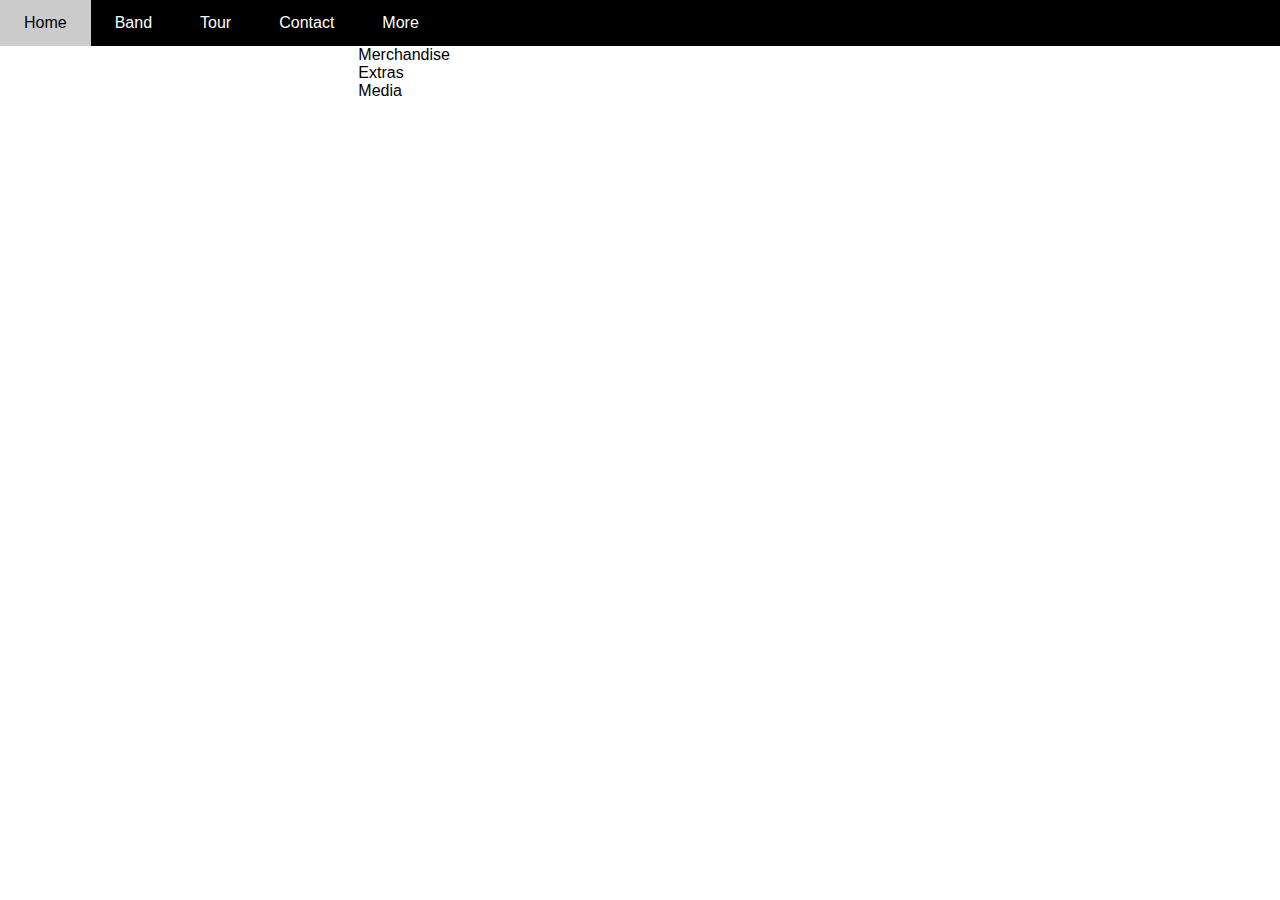
<file: codethu.html>
<!DOCTYPE html>
<html>
    <head>
        <meta charset="UTF8">
       
        <title>Nguyễn Đoàn </title>
        <link rel="stylesheet"  href="codethu.css"> 

    </head>
    <body>
        <div id="main ">
        <div id="header"> 
            <ul id="nav">
                <li><a href="">Home</a></li>
                <li><a href="">Band</a></li>
                <li><a href="">Tour</a></li>
                <li><a href="">Contact</a></li>
                <li><a href="#">More</a>
                <ul class="subnav">Merchandise</ul>
                <ul class="subnav">Extras</ul>
                <ul class="subnav">Media</ul>
                
                </li>
            </ul>


        </div>
        <div id="slider">


        </div>
        <div id="conten">


        </div>
        <div id="footer">

        
        </div>
        </div>


    </body>

</html>
</file>
<file: responsive.css>
/* PC */
@media (max-width: 1024px){


}


/* tablet */
@media (max-width: 740px) and (max-width: 1023px){


}

/* mobile */
@media (max-width: 740px){
    #nav > li{
        display: block;
    }
    #header .search-btn {
        display: block;

    }

}
</file>
<file: font/themify-icons/demo-files/demo.css>
body {
	font: normal 1em/1.5em Arial, Helvetica, sans-serif;
	max-width: 90%;
	margin: 30px auto 0;
}
h1, h3 {
	font-weight: normal;
}
h3 {
	font-size: 1.4;
	text-transform: uppercase;
	letter-spacing: 1px;
}

.icon-section {
	margin: 0 0 3em;
	clear: both;
	overflow: hidden;
}
.icon-container {
	width: 240px; 
	padding: .7em 0;
	float: left; 
	position: relative;
	text-align: left;
}
.icon-container [class^="ti-"], 
.icon-container [class*=" ti-"] {
	color: #000;
	position: absolute;
	margin-top: 3px;
	transition: .3s;
}
.icon-container:hover [class^="ti-"],
.icon-container:hover [class*=" ti-"] {
	font-size: 2.2em;
	margin-top: -5px;
}
.icon-container:hover .icon-name {
	color: #000;
}
.icon-name {
	color: #aaa;
	margin-left: 35px;
	font-size: .8em;
	transition: .3s;
}
.icon-container:hover .icon-name {
	margin-left: 45px;
}
</file>
<file: font/themify-icons/themify-icons.css>
@font-face {
	font-family: 'themify';
	src:url('fonts/themify.eot?-fvbane');
	src:url('fonts/themify.eot?#iefix-fvbane') format('embedded-opentype'),
		url('fonts/themify.woff?-fvbane') format('woff'),
		url('fonts/themify.ttf?-fvbane') format('truetype'),
		url('fonts/themify.svg?-fvbane#themify') format('svg');
	font-weight: normal;
	font-style: normal;
}

[class^="ti-"], [class*=" ti-"] {
	font-family: 'themify';
	speak: none;
	font-style: normal;
	font-weight: normal;
	font-variant: normal;
	text-transform: none;
	line-height: 1;

	/* Better Font Rendering =========== */
	-webkit-font-smoothing: antialiased;
	-moz-osx-font-smoothing: grayscale;
}

.ti-wand:before {
	content: "\e600";
}
.ti-volume:before {
	content: "\e601";
}
.ti-user:before {
	content: "\e602";
}
.ti-unlock:before {
	content: "\e603";
}
.ti-unlink:before {
	content: "\e604";
}
.ti-trash:before {
	content: "\e605";
}
.ti-thought:before {
	content: "\e606";
}
.ti-target:before {
	content: "\e607";
}
.ti-tag:before {
	content: "\e608";
}
.ti-tablet:before {
	content: "\e609";
}
.ti-star:before {
	content: "\e60a";
}
.ti-spray:before {
	content: "\e60b";
}
.ti-signal:before {
	content: "\e60c";
}
.ti-shopping-cart:before {
	content: "\e60d";
}
.ti-shopping-cart-full:before {
	content: "\e60e";
}
.ti-settings:before {
	content: "\e60f";
}
.ti-search:before {
	content: "\e610";
}
.ti-zoom-in:before {
	content: "\e611";
}
.ti-zoom-out:before {
	content: "\e612";
}
.ti-cut:before {
	content: "\e613";
}
.ti-ruler:before {
	content: "\e614";
}
.ti-ruler-pencil:before {
	content: "\e615";
}
.ti-ruler-alt:before {
	content: "\e616";
}
.ti-bookmark:before {
	content: "\e617";
}
.ti-bookmark-alt:before {
	content: "\e618";
}
.ti-reload:before {
	content: "\e619";
}
.ti-plus:before {
	content: "\e61a";
}
.ti-pin:before {
	content: "\e61b";
}
.ti-pencil:before {
	content: "\e61c";
}
.ti-pencil-alt:before {
	content: "\e61d";
}
.ti-paint-roller:before {
	content: "\e61e";
}
.ti-paint-bucket:before {
	content: "\e61f";
}
.ti-na:before {
	content: "\e620";
}
.ti-mobile:before {
	content: "\e621";
}
.ti-minus:before {
	content: "\e622";
}
.ti-medall:before {
	content: "\e623";
}
.ti-medall-alt:before {
	content: "\e624";
}
.ti-marker:before {
	content: "\e625";
}
.ti-marker-alt:before {
	content: "\e626";
}
.ti-arrow-up:before {
	content: "\e627";
}
.ti-arrow-right:before {
	content: "\e628";
}
.ti-arrow-left:before {
	content: "\e629";
}
.ti-arrow-down:before {
	content: "\e62a";
}
.ti-lock:before {
	content: "\e62b";
}
.ti-location-arrow:before {
	content: "\e62c";
}
.ti-link:before {
	content: "\e62d";
}
.ti-layout:before {
	content: "\e62e";
}
.ti-layers:before {
	content: "\e62f";
}
.ti-layers-alt:before {
	content: "\e630";
}
.ti-key:before {
	content: "\e631";
}
.ti-import:before {
	content: "\e632";
}
.ti-image:before {
	content: "\e633";
}
.ti-heart:before {
	content: "\e634";
}
.ti-heart-broken:before {
	content: "\e635";
}
.ti-hand-stop:before {
	content: "\e636";
}
.ti-hand-open:before {
	content: "\e637";
}
.ti-hand-drag:before {
	content: "\e638";
}
.ti-folder:before {
	content: "\e639";
}
.ti-flag:before {
	content: "\e63a";
}
.ti-flag-alt:before {
	content: "\e63b";
}
.ti-flag-alt-2:before {
	content: "\e63c";
}
.ti-eye:before {
	content: "\e63d";
}
.ti-export:before {
	content: "\e63e";
}
.ti-exchange-vertical:before {
	content: "\e63f";
}
.ti-desktop:before {
	content: "\e640";
}
.ti-cup:before {
	content: "\e641";
}
.ti-crown:before {
	content: "\e642";
}
.ti-comments:before {
	content: "\e643";
}
.ti-comment:before {
	content: "\e644";
}
.ti-comment-alt:before {
	content: "\e645";
}
.ti-close:before {
	content: "\e646";
}
.ti-clip:before {
	content: "\e647";
}
.ti-angle-up:before {
	content: "\e648";
}
.ti-angle-right:before {
	content: "\e649";
}
.ti-angle-left:before {
	content: "\e64a";
}
.ti-angle-down:before {
	content: "\e64b";
}
.ti-check:before {
	content: "\e64c";
}
.ti-check-box:before {
	content: "\e64d";
}
.ti-camera:before {
	content: "\e64e";
}
.ti-announcement:before {
	content: "\e64f";
}
.ti-brush:before {
	content: "\e650";
}
.ti-briefcase:before {
	content: "\e651";
}
.ti-bolt:before {
	content: "\e652";
}
.ti-bolt-alt:before {
	content: "\e653";
}
.ti-blackboard:before {
	content: "\e654";
}
.ti-bag:before {
	content: "\e655";
}
.ti-move:before {
	content: "\e656";
}
.ti-arrows-vertical:before {
	content: "\e657";
}
.ti-arrows-horizontal:before {
	content: "\e658";
}
.ti-fullscreen:before {
	content: "\e659";
}
.ti-arrow-top-right:before {
	content: "\e65a";
}
.ti-arrow-top-left:before {
	content: "\e65b";
}
.ti-arrow-circle-up:before {
	content: "\e65c";
}
.ti-arrow-circle-right:before {
	content: "\e65d";
}
.ti-arrow-circle-left:before {
	content: "\e65e";
}
.ti-arrow-circle-down:before {
	content: "\e65f";
}
.ti-angle-double-up:before {
	content: "\e660";
}
.ti-angle-double-right:before {
	content: "\e661";
}
.ti-angle-double-left:before {
	content: "\e662";
}
.ti-angle-double-down:before {
	content: "\e663";
}
.ti-zip:before {
	content: "\e664";
}
.ti-world:before {
	content: "\e665";
}
.ti-wheelchair:before {
	content: "\e666";
}
.ti-view-list:before {
	content: "\e667";
}
.ti-view-list-alt:before {
	content: "\e668";
}
.ti-view-grid:before {
	content: "\e669";
}
.ti-uppercase:before {
	content: "\e66a";
}
.ti-upload:before {
	content: "\e66b";
}
.ti-underline:before {
	content: "\e66c";
}
.ti-truck:before {
	content: "\e66d";
}
.ti-timer:before {
	content: "\e66e";
}
.ti-ticket:before {
	content: "\e66f";
}
.ti-thumb-up:before {
	content: "\e670";
}
.ti-thumb-down:before {
	content: "\e671";
}
.ti-text:before {
	content: "\e672";
}
.ti-stats-up:before {
	content: "\e673";
}
.ti-stats-down:before {
	content: "\e674";
}
.ti-split-v:before {
	content: "\e675";
}
.ti-split-h:before {
	content: "\e676";
}
.ti-smallcap:before {
	content: "\e677";
}
.ti-shine:before {
	content: "\e678";
}
.ti-shift-right:before {
	content: "\e679";
}
.ti-shift-left:before {
	content: "\e67a";
}
.ti-shield:before {
	content: "\e67b";
}
.ti-notepad:before {
	content: "\e67c";
}
.ti-server:before {
	content: "\e67d";
}
.ti-quote-right:before {
	content: "\e67e";
}
.ti-quote-left:before {
	content: "\e67f";
}
.ti-pulse:before {
	content: "\e680";
}
.ti-printer:before {
	content: "\e681";
}
.ti-power-off:before {
	content: "\e682";
}
.ti-plug:before {
	content: "\e683";
}
.ti-pie-chart:before {
	content: "\e684";
}
.ti-paragraph:before {
	content: "\e685";
}
.ti-panel:before {
	content: "\e686";
}
.ti-package:before {
	content: "\e687";
}
.ti-music:before {
	content: "\e688";
}
.ti-music-alt:before {
	content: "\e689";
}
.ti-mouse:before {
	content: "\e68a";
}
.ti-mouse-alt:before {
	content: "\e68b";
}
.ti-money:before {
	content: "\e68c";
}
.ti-microphone:before {
	content: "\e68d";
}
.ti-menu:before {
	content: "\e68e";
}
.ti-menu-alt:before {
	content: "\e68f";
}
.ti-map:before {
	content: "\e690";
}
.ti-map-alt:before {
	content: "\e691";
}
.ti-loop:before {
	content: "\e692";
}
.ti-location-pin:before {
	content: "\e693";
}
.ti-list:before {
	content: "\e694";
}
.ti-light-bulb:before {
	content: "\e695";
}
.ti-Italic:before {
	content: "\e696";
}
.ti-info:before {
	content: "\e697";
}
.ti-infinite:before {
	content: "\e698";
}
.ti-id-badge:before {
	content: "\e699";
}
.ti-hummer:before {
	content: "\e69a";
}
.ti-home:before {
	content: "\e69b";
}
.ti-help:before {
	content: "\e69c";
}
.ti-headphone:before {
	content: "\e69d";
}
.ti-harddrives:before {
	content: "\e69e";
}
.ti-harddrive:before {
	content: "\e69f";
}
.ti-gift:before {
	content: "\e6a0";
}
.ti-game:before {
	content: "\e6a1";
}
.ti-filter:before {
	content: "\e6a2";
}
.ti-files:before {
	content: "\e6a3";
}
.ti-file:before {
	content: "\e6a4";
}
.ti-eraser:before {
	content: "\e6a5";
}
.ti-envelope:before {
	content: "\e6a6";
}
.ti-download:before {
	content: "\e6a7";
}
.ti-direction:before {
	content: "\e6a8";
}
.ti-direction-alt:before {
	content: "\e6a9";
}
.ti-dashboard:before {
	content: "\e6aa";
}
.ti-control-stop:before {
	content: "\e6ab";
}
.ti-control-shuffle:before {
	content: "\e6ac";
}
.ti-control-play:before {
	content: "\e6ad";
}
.ti-control-pause:before {
	content: "\e6ae";
}
.ti-control-forward:before {
	content: "\e6af";
}
.ti-control-backward:before {
	content: "\e6b0";
}
.ti-cloud:before {
	content: "\e6b1";
}
.ti-cloud-up:before {
	content: "\e6b2";
}
.ti-cloud-down:before {
	content: "\e6b3";
}
.ti-clipboard:before {
	content: "\e6b4";
}
.ti-car:before {
	content: "\e6b5";
}
.ti-calendar:before {
	content: "\e6b6";
}
.ti-book:before {
	content: "\e6b7";
}
.ti-bell:before {
	content: "\e6b8";
}
.ti-basketball:before {
	content: "\e6b9";
}
.ti-bar-chart:before {
	content: "\e6ba";
}
.ti-bar-chart-alt:before {
	content: "\e6bb";
}
.ti-back-right:before {
	content: "\e6bc";
}
.ti-back-left:before {
	content: "\e6bd";
}
.ti-arrows-corner:before {
	content: "\e6be";
}
.ti-archive:before {
	content: "\e6bf";
}
.ti-anchor:before {
	content: "\e6c0";
}
.ti-align-right:before {
	content: "\e6c1";
}
.ti-align-left:before {
	content: "\e6c2";
}
.ti-align-justify:before {
	content: "\e6c3";
}
.ti-align-center:before {
	content: "\e6c4";
}
.ti-alert:before {
	content: "\e6c5";
}
.ti-alarm-clock:before {
	content: "\e6c6";
}
.ti-agenda:before {
	content: "\e6c7";
}
.ti-write:before {
	content: "\e6c8";
}
.ti-window:before {
	content: "\e6c9";
}
.ti-widgetized:before {
	content: "\e6ca";
}
.ti-widget:before {
	content: "\e6cb";
}
.ti-widget-alt:before {
	content: "\e6cc";
}
.ti-wallet:before {
	content: "\e6cd";
}
.ti-video-clapper:before {
	content: "\e6ce";
}
.ti-video-camera:before {
	content: "\e6cf";
}
.ti-vector:before {
	content: "\e6d0";
}
.ti-themify-logo:before {
	content: "\e6d1";
}
.ti-themify-favicon:before {
	content: "\e6d2";
}
.ti-themify-favicon-alt:before {
	content: "\e6d3";
}
.ti-support:before {
	content: "\e6d4";
}
.ti-stamp:before {
	content: "\e6d5";
}
.ti-split-v-alt:before {
	content: "\e6d6";
}
.ti-slice:before {
	content: "\e6d7";
}
.ti-shortcode:before {
	content: "\e6d8";
}
.ti-shift-right-alt:before {
	content: "\e6d9";
}
.ti-shift-left-alt:before {
	content: "\e6da";
}
.ti-ruler-alt-2:before {
	content: "\e6db";
}
.ti-receipt:before {
	content: "\e6dc";
}
.ti-pin2:before {
	content: "\e6dd";
}
.ti-pin-alt:before {
	content: "\e6de";
}
.ti-pencil-alt2:before {
	content: "\e6df";
}
.ti-palette:before {
	content: "\e6e0";
}
.ti-more:before {
	content: "\e6e1";
}
.ti-more-alt:before {
	content: "\e6e2";
}
.ti-microphone-alt:before {
	content: "\e6e3";
}
.ti-magnet:before {
	content: "\e6e4";
}
.ti-line-double:before {
	content: "\e6e5";
}
.ti-line-dotted:before {
	content: "\e6e6";
}
.ti-line-dashed:before {
	content: "\e6e7";
}
.ti-layout-width-full:before {
	content: "\e6e8";
}
.ti-layout-width-default:before {
	content: "\e6e9";
}
.ti-layout-width-default-alt:before {
	content: "\e6ea";
}
.ti-layout-tab:before {
	content: "\e6eb";
}
.ti-layout-tab-window:before {
	content: "\e6ec";
}
.ti-layout-tab-v:before {
	content: "\e6ed";
}
.ti-layout-tab-min:before {
	content: "\e6ee";
}
.ti-layout-slider:before {
	content: "\e6ef";
}
.ti-layout-slider-alt:before {
	content: "\e6f0";
}
.ti-layout-sidebar-right:before {
	content: "\e6f1";
}
.ti-layout-sidebar-none:before {
	content: "\e6f2";
}
.ti-layout-sidebar-left:before {
	content: "\e6f3";
}
.ti-layout-placeholder:before {
	content: "\e6f4";
}
.ti-layout-menu:before {
	content: "\e6f5";
}
.ti-layout-menu-v:before {
	content: "\e6f6";
}
.ti-layout-menu-separated:before {
	content: "\e6f7";
}
.ti-layout-menu-full:before {
	content: "\e6f8";
}
.ti-layout-media-right-alt:before {
	content: "\e6f9";
}
.ti-layout-media-right:before {
	content: "\e6fa";
}
.ti-layout-media-overlay:before {
	content: "\e6fb";
}
.ti-layout-media-overlay-alt:before {
	content: "\e6fc";
}
.ti-layout-media-overlay-alt-2:before {
	content: "\e6fd";
}
.ti-layout-media-left-alt:before {
	content: "\e6fe";
}
.ti-layout-media-left:before {
	content: "\e6ff";
}
.ti-layout-media-center-alt:before {
	content: "\e700";
}
.ti-layout-media-center:before {
	content: "\e701";
}
.ti-layout-list-thumb:before {
	content: "\e702";
}
.ti-layout-list-thumb-alt:before {
	content: "\e703";
}
.ti-layout-list-post:before {
	content: "\e704";
}
.ti-layout-list-large-image:before {
	content: "\e705";
}
.ti-layout-line-solid:before {
	content: "\e706";
}
.ti-layout-grid4:before {
	content: "\e707";
}
.ti-layout-grid3:before {
	content: "\e708";
}
.ti-layout-grid2:before {
	content: "\e709";
}
.ti-layout-grid2-thumb:before {
	content: "\e70a";
}
.ti-layout-cta-right:before {
	content: "\e70b";
}
.ti-layout-cta-left:before {
	content: "\e70c";
}
.ti-layout-cta-center:before {
	content: "\e70d";
}
.ti-layout-cta-btn-right:before {
	content: "\e70e";
}
.ti-layout-cta-btn-left:before {
	content: "\e70f";
}
.ti-layout-column4:before {
	content: "\e710";
}
.ti-layout-column3:before {
	content: "\e711";
}
.ti-layout-column2:before {
	content: "\e712";
}
.ti-layout-accordion-separated:before {
	content: "\e713";
}
.ti-layout-accordion-merged:before {
	content: "\e714";
}
.ti-layout-accordion-list:before {
	content: "\e715";
}
.ti-ink-pen:before {
	content: "\e716";
}
.ti-info-alt:before {
	content: "\e717";
}
.ti-help-alt:before {
	content: "\e718";
}
.ti-headphone-alt:before {
	content: "\e719";
}
.ti-hand-point-up:before {
	content: "\e71a";
}
.ti-hand-point-right:before {
	content: "\e71b";
}
.ti-hand-point-left:before {
	content: "\e71c";
}
.ti-hand-point-down:before {
	content: "\e71d";
}
.ti-gallery:before {
	content: "\e71e";
}
.ti-face-smile:before {
	content: "\e71f";
}
.ti-face-sad:before {
	content: "\e720";
}
.ti-credit-card:before {
	content: "\e721";
}
.ti-control-skip-forward:before {
	content: "\e722";
}
.ti-control-skip-backward:before {
	content: "\e723";
}
.ti-control-record:before {
	content: "\e724";
}
.ti-control-eject:before {
	content: "\e725";
}
.ti-comments-smiley:before {
	content: "\e726";
}
.ti-brush-alt:before {
	content: "\e727";
}
.ti-youtube:before {
	content: "\e728";
}
.ti-vimeo:before {
	content: "\e729";
}
.ti-twitter:before {
	content: "\e72a";
}
.ti-time:before {
	content: "\e72b";
}
.ti-tumblr:before {
	content: "\e72c";
}
.ti-skype:before {
	content: "\e72d";
}
.ti-share:before {
	content: "\e72e";
}
.ti-share-alt:before {
	content: "\e72f";
}
.ti-rocket:before {
	content: "\e730";
}
.ti-pinterest:before {
	content: "\e731";
}
.ti-new-window:before {
	content: "\e732";
}
.ti-microsoft:before {
	content: "\e733";
}
.ti-list-ol:before {
	content: "\e734";
}
.ti-linkedin:before {
	content: "\e735";
}
.ti-layout-sidebar-2:before {
	content: "\e736";
}
.ti-layout-grid4-alt:before {
	content: "\e737";
}
.ti-layout-grid3-alt:before {
	content: "\e738";
}
.ti-layout-grid2-alt:before {
	content: "\e739";
}
.ti-layout-column4-alt:before {
	content: "\e73a";
}
.ti-layout-column3-alt:before {
	content: "\e73b";
}
.ti-layout-column2-alt:before {
	content: "\e73c";
}
.ti-instagram:before {
	content: "\e73d";
}
.ti-google:before {
	content: "\e73e";
}
.ti-github:before {
	content: "\e73f";
}
.ti-flickr:before {
	content: "\e740";
}
.ti-facebook:before {
	content: "\e741";
}
.ti-dropbox:before {
	content: "\e742";
}
.ti-dribbble:before {
	content: "\e743";
}
.ti-apple:before {
	content: "\e744";
}
.ti-android:before {
	content: "\e745";
}
.ti-save:before {
	content: "\e746";
}
.ti-save-alt:before {
	content: "\e747";
}
.ti-yahoo:before {
	content: "\e748";
}
.ti-wordpress:before {
	content: "\e749";
}
.ti-vimeo-alt:before {
	content: "\e74a";
}
.ti-twitter-alt:before {
	content: "\e74b";
}
.ti-tumblr-alt:before {
	content: "\e74c";
}
.ti-trello:before {
	content: "\e74d";
}
.ti-stack-overflow:before {
	content: "\e74e";
}
.ti-soundcloud:before {
	content: "\e74f";
}
.ti-sharethis:before {
	content: "\e750";
}
.ti-sharethis-alt:before {
	content: "\e751";
}
.ti-reddit:before {
	content: "\e752";
}
.ti-pinterest-alt:before {
	content: "\e753";
}
.ti-microsoft-alt:before {
	content: "\e754";
}
.ti-linux:before {
	content: "\e755";
}
.ti-jsfiddle:before {
	content: "\e756";
}
.ti-joomla:before {
	content: "\e757";
}
.ti-html5:before {
	content: "\e758";
}
.ti-flickr-alt:before {
	content: "\e759";
}
.ti-email:before {
	content: "\e75a";
}
.ti-drupal:before {
	content: "\e75b";
}
.ti-dropbox-alt:before {
	content: "\e75c";
}
.ti-css3:before {
	content: "\e75d";
}
.ti-rss:before {
	content: "\e75e";
}
.ti-rss-alt:before {
	content: "\e75f";
}
</file>
<file: font/themify-icons/ie7/ie7.css>
.ti-wand {
	*zoom: expression(this.runtimeStyle['zoom'] = '1', this.innerHTML = '&#xe600;');
}
.ti-volume {
	*zoom: expression(this.runtimeStyle['zoom'] = '1', this.innerHTML = '&#xe601;');
}
.ti-user {
	*zoom: expression(this.runtimeStyle['zoom'] = '1', this.innerHTML = '&#xe602;');
}
.ti-unlock {
	*zoom: expression(this.runtimeStyle['zoom'] = '1', this.innerHTML = '&#xe603;');
}
.ti-unlink {
	*zoom: expression(this.runtimeStyle['zoom'] = '1', this.innerHTML = '&#xe604;');
}
.ti-trash {
	*zoom: expression(this.runtimeStyle['zoom'] = '1', this.innerHTML = '&#xe605;');
}
.ti-thought {
	*zoom: expression(this.runtimeStyle['zoom'] = '1', this.innerHTML = '&#xe606;');
}
.ti-target {
	*zoom: expression(this.runtimeStyle['zoom'] = '1', this.innerHTML = '&#xe607;');
}
.ti-tag {
	*zoom: expression(this.runtimeStyle['zoom'] = '1', this.innerHTML = '&#xe608;');
}
.ti-tablet {
	*zoom: expression(this.runtimeStyle['zoom'] = '1', this.innerHTML = '&#xe609;');
}
.ti-star {
	*zoom: expression(this.runtimeStyle['zoom'] = '1', this.innerHTML = '&#xe60a;');
}
.ti-spray {
	*zoom: expression(this.runtimeStyle['zoom'] = '1', this.innerHTML = '&#xe60b;');
}
.ti-signal {
	*zoom: expression(this.runtimeStyle['zoom'] = '1', this.innerHTML = '&#xe60c;');
}
.ti-shopping-cart {
	*zoom: expression(this.runtimeStyle['zoom'] = '1', this.innerHTML = '&#xe60d;');
}
.ti-shopping-cart-full {
	*zoom: expression(this.runtimeStyle['zoom'] = '1', this.innerHTML = '&#xe60e;');
}
.ti-settings {
	*zoom: expression(this.runtimeStyle['zoom'] = '1', this.innerHTML = '&#xe60f;');
}
.ti-search {
	*zoom: expression(this.runtimeStyle['zoom'] = '1', this.innerHTML = '&#xe610;');
}
.ti-zoom-in {
	*zoom: expression(this.runtimeStyle['zoom'] = '1', this.innerHTML = '&#xe611;');
}
.ti-zoom-out {
	*zoom: expression(this.runtimeStyle['zoom'] = '1', this.innerHTML = '&#xe612;');
}
.ti-cut {
	*zoom: expression(this.runtimeStyle['zoom'] = '1', this.innerHTML = '&#xe613;');
}
.ti-ruler {
	*zoom: expression(this.runtimeStyle['zoom'] = '1', this.innerHTML = '&#xe614;');
}
.ti-ruler-pencil {
	*zoom: expression(this.runtimeStyle['zoom'] = '1', this.innerHTML = '&#xe615;');
}
.ti-ruler-alt {
	*zoom: expression(this.runtimeStyle['zoom'] = '1', this.innerHTML = '&#xe616;');
}
.ti-bookmark {
	*zoom: expression(this.runtimeStyle['zoom'] = '1', this.innerHTML = '&#xe617;');
}
.ti-bookmark-alt {
	*zoom: expression(this.runtimeStyle['zoom'] = '1', this.innerHTML = '&#xe618;');
}
.ti-reload {
	*zoom: expression(this.runtimeStyle['zoom'] = '1', this.innerHTML = '&#xe619;');
}
.ti-plus {
	*zoom: expression(this.runtimeStyle['zoom'] = '1', this.innerHTML = '&#xe61a;');
}
.ti-pin {
	*zoom: expression(this.runtimeStyle['zoom'] = '1', this.innerHTML = '&#xe61b;');
}
.ti-pencil {
	*zoom: expression(this.runtimeStyle['zoom'] = '1', this.innerHTML = '&#xe61c;');
}
.ti-pencil-alt {
	*zoom: expression(this.runtimeStyle['zoom'] = '1', this.innerHTML = '&#xe61d;');
}
.ti-paint-roller {
	*zoom: expression(this.runtimeStyle['zoom'] = '1', this.innerHTML = '&#xe61e;');
}
.ti-paint-bucket {
	*zoom: expression(this.runtimeStyle['zoom'] = '1', this.innerHTML = '&#xe61f;');
}
.ti-na {
	*zoom: expression(this.runtimeStyle['zoom'] = '1', this.innerHTML = '&#xe620;');
}
.ti-mobile {
	*zoom: expression(this.runtimeStyle['zoom'] = '1', this.innerHTML = '&#xe621;');
}
.ti-minus {
	*zoom: expression(this.runtimeStyle['zoom'] = '1', this.innerHTML = '&#xe622;');
}
.ti-medall {
	*zoom: expression(this.runtimeStyle['zoom'] = '1', this.innerHTML = '&#xe623;');
}
.ti-medall-alt {
	*zoom: expression(this.runtimeStyle['zoom'] = '1', this.innerHTML = '&#xe624;');
}
.ti-marker {
	*zoom: expression(this.runtimeStyle['zoom'] = '1', this.innerHTML = '&#xe625;');
}
.ti-marker-alt {
	*zoom: expression(this.runtimeStyle['zoom'] = '1', this.innerHTML = '&#xe626;');
}
.ti-arrow-up {
	*zoom: expression(this.runtimeStyle['zoom'] = '1', this.innerHTML = '&#xe627;');
}
.ti-arrow-right {
	*zoom: expression(this.runtimeStyle['zoom'] = '1', this.innerHTML = '&#xe628;');
}
.ti-arrow-left {
	*zoom: expression(this.runtimeStyle['zoom'] = '1', this.innerHTML = '&#xe629;');
}
.ti-arrow-down {
	*zoom: expression(this.runtimeStyle['zoom'] = '1', this.innerHTML = '&#xe62a;');
}
.ti-lock {
	*zoom: expression(this.runtimeStyle['zoom'] = '1', this.innerHTML = '&#xe62b;');
}
.ti-location-arrow {
	*zoom: expression(this.runtimeStyle['zoom'] = '1', this.innerHTML = '&#xe62c;');
}
.ti-link {
	*zoom: expression(this.runtimeStyle['zoom'] = '1', this.innerHTML = '&#xe62d;');
}
.ti-layout {
	*zoom: expression(this.runtimeStyle['zoom'] = '1', this.innerHTML = '&#xe62e;');
}
.ti-layers {
	*zoom: expression(this.runtimeStyle['zoom'] = '1', this.innerHTML = '&#xe62f;');
}
.ti-layers-alt {
	*zoom: expression(this.runtimeStyle['zoom'] = '1', this.innerHTML = '&#xe630;');
}
.ti-key {
	*zoom: expression(this.runtimeStyle['zoom'] = '1', this.innerHTML = '&#xe631;');
}
.ti-import {
	*zoom: expression(this.runtimeStyle['zoom'] = '1', this.innerHTML = '&#xe632;');
}
.ti-image {
	*zoom: expression(this.runtimeStyle['zoom'] = '1', this.innerHTML = '&#xe633;');
}
.ti-heart {
	*zoom: expression(this.runtimeStyle['zoom'] = '1', this.innerHTML = '&#xe634;');
}
.ti-heart-broken {
	*zoom: expression(this.runtimeStyle['zoom'] = '1', this.innerHTML = '&#xe635;');
}
.ti-hand-stop {
	*zoom: expression(this.runtimeStyle['zoom'] = '1', this.innerHTML = '&#xe636;');
}
.ti-hand-open {
	*zoom: expression(this.runtimeStyle['zoom'] = '1', this.innerHTML = '&#xe637;');
}
.ti-hand-drag {
	*zoom: expression(this.runtimeStyle['zoom'] = '1', this.innerHTML = '&#xe638;');
}
.ti-folder {
	*zoom: expression(this.runtimeStyle['zoom'] = '1', this.innerHTML = '&#xe639;');
}
.ti-flag {
	*zoom: expression(this.runtimeStyle['zoom'] = '1', this.innerHTML = '&#xe63a;');
}
.ti-flag-alt {
	*zoom: expression(this.runtimeStyle['zoom'] = '1', this.innerHTML = '&#xe63b;');
}
.ti-flag-alt-2 {
	*zoom: expression(this.runtimeStyle['zoom'] = '1', this.innerHTML = '&#xe63c;');
}
.ti-eye {
	*zoom: expression(this.runtimeStyle['zoom'] = '1', this.innerHTML = '&#xe63d;');
}
.ti-export {
	*zoom: expression(this.runtimeStyle['zoom'] = '1', this.innerHTML = '&#xe63e;');
}
.ti-exchange-vertical {
	*zoom: expression(this.runtimeStyle['zoom'] = '1', this.innerHTML = '&#xe63f;');
}
.ti-desktop {
	*zoom: expression(this.runtimeStyle['zoom'] = '1', this.innerHTML = '&#xe640;');
}
.ti-cup {
	*zoom: expression(this.runtimeStyle['zoom'] = '1', this.innerHTML = '&#xe641;');
}
.ti-crown {
	*zoom: expression(this.runtimeStyle['zoom'] = '1', this.innerHTML = '&#xe642;');
}
.ti-comments {
	*zoom: expression(this.runtimeStyle['zoom'] = '1', this.innerHTML = '&#xe643;');
}
.ti-comment {
	*zoom: expression(this.runtimeStyle['zoom'] = '1', this.innerHTML = '&#xe644;');
}
.ti-comment-alt {
	*zoom: expression(this.runtimeStyle['zoom'] = '1', this.innerHTML = '&#xe645;');
}
.ti-close {
	*zoom: expression(this.runtimeStyle['zoom'] = '1', this.innerHTML = '&#xe646;');
}
.ti-clip {
	*zoom: expression(this.runtimeStyle['zoom'] = '1', this.innerHTML = '&#xe647;');
}
.ti-angle-up {
	*zoom: expression(this.runtimeStyle['zoom'] = '1', this.innerHTML = '&#xe648;');
}
.ti-angle-right {
	*zoom: expression(this.runtimeStyle['zoom'] = '1', this.innerHTML = '&#xe649;');
}
.ti-angle-left {
	*zoom: expression(this.runtimeStyle['zoom'] = '1', this.innerHTML = '&#xe64a;');
}
.ti-angle-down {
	*zoom: expression(this.runtimeStyle['zoom'] = '1', this.innerHTML = '&#xe64b;');
}
.ti-check {
	*zoom: expression(this.runtimeStyle['zoom'] = '1', this.innerHTML = '&#xe64c;');
}
.ti-check-box {
	*zoom: expression(this.runtimeStyle['zoom'] = '1', this.innerHTML = '&#xe64d;');
}
.ti-camera {
	*zoom: expression(this.runtimeStyle['zoom'] = '1', this.innerHTML = '&#xe64e;');
}
.ti-announcement {
	*zoom: expression(this.runtimeStyle['zoom'] = '1', this.innerHTML = '&#xe64f;');
}
.ti-brush {
	*zoom: expression(this.runtimeStyle['zoom'] = '1', this.innerHTML = '&#xe650;');
}
.ti-briefcase {
	*zoom: expression(this.runtimeStyle['zoom'] = '1', this.innerHTML = '&#xe651;');
}
.ti-bolt {
	*zoom: expression(this.runtimeStyle['zoom'] = '1', this.innerHTML = '&#xe652;');
}
.ti-bolt-alt {
	*zoom: expression(this.runtimeStyle['zoom'] = '1', this.innerHTML = '&#xe653;');
}
.ti-blackboard {
	*zoom: expression(this.runtimeStyle['zoom'] = '1', this.innerHTML = '&#xe654;');
}
.ti-bag {
	*zoom: expression(this.runtimeStyle['zoom'] = '1', this.innerHTML = '&#xe655;');
}
.ti-move {
	*zoom: expression(this.runtimeStyle['zoom'] = '1', this.innerHTML = '&#xe656;');
}
.ti-arrows-vertical {
	*zoom: expression(this.runtimeStyle['zoom'] = '1', this.innerHTML = '&#xe657;');
}
.ti-arrows-horizontal {
	*zoom: expression(this.runtimeStyle['zoom'] = '1', this.innerHTML = '&#xe658;');
}
.ti-fullscreen {
	*zoom: expression(this.runtimeStyle['zoom'] = '1', this.innerHTML = '&#xe659;');
}
.ti-arrow-top-right {
	*zoom: expression(this.runtimeStyle['zoom'] = '1', this.innerHTML = '&#xe65a;');
}
.ti-arrow-top-left {
	*zoom: expression(this.runtimeStyle['zoom'] = '1', this.innerHTML = '&#xe65b;');
}
.ti-arrow-circle-up {
	*zoom: expression(this.runtimeStyle['zoom'] = '1', this.innerHTML = '&#xe65c;');
}
.ti-arrow-circle-right {
	*zoom: expression(this.runtimeStyle['zoom'] = '1', this.innerHTML = '&#xe65d;');
}
.ti-arrow-circle-left {
	*zoom: expression(this.runtimeStyle['zoom'] = '1', this.innerHTML = '&#xe65e;');
}
.ti-arrow-circle-down {
	*zoom: expression(this.runtimeStyle['zoom'] = '1', this.innerHTML = '&#xe65f;');
}
.ti-angle-double-up {
	*zoom: expression(this.runtimeStyle['zoom'] = '1', this.innerHTML = '&#xe660;');
}
.ti-angle-double-right {
	*zoom: expression(this.runtimeStyle['zoom'] = '1', this.innerHTML = '&#xe661;');
}
.ti-angle-double-left {
	*zoom: expression(this.runtimeStyle['zoom'] = '1', this.innerHTML = '&#xe662;');
}
.ti-angle-double-down {
	*zoom: expression(this.runtimeStyle['zoom'] = '1', this.innerHTML = '&#xe663;');
}
.ti-zip {
	*zoom: expression(this.runtimeStyle['zoom'] = '1', this.innerHTML = '&#xe664;');
}
.ti-world {
	*zoom: expression(this.runtimeStyle['zoom'] = '1', this.innerHTML = '&#xe665;');
}
.ti-wheelchair {
	*zoom: expression(this.runtimeStyle['zoom'] = '1', this.innerHTML = '&#xe666;');
}
.ti-view-list {
	*zoom: expression(this.runtimeStyle['zoom'] = '1', this.innerHTML = '&#xe667;');
}
.ti-view-list-alt {
	*zoom: expression(this.runtimeStyle['zoom'] = '1', this.innerHTML = '&#xe668;');
}
.ti-view-grid {
	*zoom: expression(this.runtimeStyle['zoom'] = '1', this.innerHTML = '&#xe669;');
}
.ti-uppercase {
	*zoom: expression(this.runtimeStyle['zoom'] = '1', this.innerHTML = '&#xe66a;');
}
.ti-upload {
	*zoom: expression(this.runtimeStyle['zoom'] = '1', this.innerHTML = '&#xe66b;');
}
.ti-underline {
	*zoom: expression(this.runtimeStyle['zoom'] = '1', this.innerHTML = '&#xe66c;');
}
.ti-truck {
	*zoom: expression(this.runtimeStyle['zoom'] = '1', this.innerHTML = '&#xe66d;');
}
.ti-timer {
	*zoom: expression(this.runtimeStyle['zoom'] = '1', this.innerHTML = '&#xe66e;');
}
.ti-ticket {
	*zoom: expression(this.runtimeStyle['zoom'] = '1', this.innerHTML = '&#xe66f;');
}
.ti-thumb-up {
	*zoom: expression(this.runtimeStyle['zoom'] = '1', this.innerHTML = '&#xe670;');
}
.ti-thumb-down {
	*zoom: expression(this.runtimeStyle['zoom'] = '1', this.innerHTML = '&#xe671;');
}
.ti-text {
	*zoom: expression(this.runtimeStyle['zoom'] = '1', this.innerHTML = '&#xe672;');
}
.ti-stats-up {
	*zoom: expression(this.runtimeStyle['zoom'] = '1', this.innerHTML = '&#xe673;');
}
.ti-stats-down {
	*zoom: expression(this.runtimeStyle['zoom'] = '1', this.innerHTML = '&#xe674;');
}
.ti-split-v {
	*zoom: expression(this.runtimeStyle['zoom'] = '1', this.innerHTML = '&#xe675;');
}
.ti-split-h {
	*zoom: expression(this.runtimeStyle['zoom'] = '1', this.innerHTML = '&#xe676;');
}
.ti-smallcap {
	*zoom: expression(this.runtimeStyle['zoom'] = '1', this.innerHTML = '&#xe677;');
}
.ti-shine {
	*zoom: expression(this.runtimeStyle['zoom'] = '1', this.innerHTML = '&#xe678;');
}
.ti-shift-right {
	*zoom: expression(this.runtimeStyle['zoom'] = '1', this.innerHTML = '&#xe679;');
}
.ti-shift-left {
	*zoom: expression(this.runtimeStyle['zoom'] = '1', this.innerHTML = '&#xe67a;');
}
.ti-shield {
	*zoom: expression(this.runtimeStyle['zoom'] = '1', this.innerHTML = '&#xe67b;');
}
.ti-notepad {
	*zoom: expression(this.runtimeStyle['zoom'] = '1', this.innerHTML = '&#xe67c;');
}
.ti-server {
	*zoom: expression(this.runtimeStyle['zoom'] = '1', this.innerHTML = '&#xe67d;');
}
.ti-quote-right {
	*zoom: expression(this.runtimeStyle['zoom'] = '1', this.innerHTML = '&#xe67e;');
}
.ti-quote-left {
	*zoom: expression(this.runtimeStyle['zoom'] = '1', this.innerHTML = '&#xe67f;');
}
.ti-pulse {
	*zoom: expression(this.runtimeStyle['zoom'] = '1', this.innerHTML = '&#xe680;');
}
.ti-printer {
	*zoom: expression(this.runtimeStyle['zoom'] = '1', this.innerHTML = '&#xe681;');
}
.ti-power-off {
	*zoom: expression(this.runtimeStyle['zoom'] = '1', this.innerHTML = '&#xe682;');
}
.ti-plug {
	*zoom: expression(this.runtimeStyle['zoom'] = '1', this.innerHTML = '&#xe683;');
}
.ti-pie-chart {
	*zoom: expression(this.runtimeStyle['zoom'] = '1', this.innerHTML = '&#xe684;');
}
.ti-paragraph {
	*zoom: expression(this.runtimeStyle['zoom'] = '1', this.innerHTML = '&#xe685;');
}
.ti-panel {
	*zoom: expression(this.runtimeStyle['zoom'] = '1', this.innerHTML = '&#xe686;');
}
.ti-package {
	*zoom: expression(this.runtimeStyle['zoom'] = '1', this.innerHTML = '&#xe687;');
}
.ti-music {
	*zoom: expression(this.runtimeStyle['zoom'] = '1', this.innerHTML = '&#xe688;');
}
.ti-music-alt {
	*zoom: expression(this.runtimeStyle['zoom'] = '1', this.innerHTML = '&#xe689;');
}
.ti-mouse {
	*zoom: expression(this.runtimeStyle['zoom'] = '1', this.innerHTML = '&#xe68a;');
}
.ti-mouse-alt {
	*zoom: expression(this.runtimeStyle['zoom'] = '1', this.innerHTML = '&#xe68b;');
}
.ti-money {
	*zoom: expression(this.runtimeStyle['zoom'] = '1', this.innerHTML = '&#xe68c;');
}
.ti-microphone {
	*zoom: expression(this.runtimeStyle['zoom'] = '1', this.innerHTML = '&#xe68d;');
}
.ti-menu {
	*zoom: expression(this.runtimeStyle['zoom'] = '1', this.innerHTML = '&#xe68e;');
}
.ti-menu-alt {
	*zoom: expression(this.runtimeStyle['zoom'] = '1', this.innerHTML = '&#xe68f;');
}
.ti-map {
	*zoom: expression(this.runtimeStyle['zoom'] = '1', this.innerHTML = '&#xe690;');
}
.ti-map-alt {
	*zoom: expression(this.runtimeStyle['zoom'] = '1', this.innerHTML = '&#xe691;');
}
.ti-loop {
	*zoom: expression(this.runtimeStyle['zoom'] = '1', this.innerHTML = '&#xe692;');
}
.ti-location-pin {
	*zoom: expression(this.runtimeStyle['zoom'] = '1', this.innerHTML = '&#xe693;');
}
.ti-list {
	*zoom: expression(this.runtimeStyle['zoom'] = '1', this.innerHTML = '&#xe694;');
}
.ti-light-bulb {
	*zoom: expression(this.runtimeStyle['zoom'] = '1', this.innerHTML = '&#xe695;');
}
.ti-Italic {
	*zoom: expression(this.runtimeStyle['zoom'] = '1', this.innerHTML = '&#xe696;');
}
.ti-info {
	*zoom: expression(this.runtimeStyle['zoom'] = '1', this.innerHTML = '&#xe697;');
}
.ti-infinite {
	*zoom: expression(this.runtimeStyle['zoom'] = '1', this.innerHTML = '&#xe698;');
}
.ti-id-badge {
	*zoom: expression(this.runtimeStyle['zoom'] = '1', this.innerHTML = '&#xe699;');
}
.ti-hummer {
	*zoom: expression(this.runtimeStyle['zoom'] = '1', this.innerHTML = '&#xe69a;');
}
.ti-home {
	*zoom: expression(this.runtimeStyle['zoom'] = '1', this.innerHTML = '&#xe69b;');
}
.ti-help {
	*zoom: expression(this.runtimeStyle['zoom'] = '1', this.innerHTML = '&#xe69c;');
}
.ti-headphone {
	*zoom: expression(this.runtimeStyle['zoom'] = '1', this.innerHTML = '&#xe69d;');
}
.ti-harddrives {
	*zoom: expression(this.runtimeStyle['zoom'] = '1', this.innerHTML = '&#xe69e;');
}
.ti-harddrive {
	*zoom: expression(this.runtimeStyle['zoom'] = '1', this.innerHTML = '&#xe69f;');
}
.ti-gift {
	*zoom: expression(this.runtimeStyle['zoom'] = '1', this.innerHTML = '&#xe6a0;');
}
.ti-game {
	*zoom: expression(this.runtimeStyle['zoom'] = '1', this.innerHTML = '&#xe6a1;');
}
.ti-filter {
	*zoom: expression(this.runtimeStyle['zoom'] = '1', this.innerHTML = '&#xe6a2;');
}
.ti-files {
	*zoom: expression(this.runtimeStyle['zoom'] = '1', this.innerHTML = '&#xe6a3;');
}
.ti-file {
	*zoom: expression(this.runtimeStyle['zoom'] = '1', this.innerHTML = '&#xe6a4;');
}
.ti-eraser {
	*zoom: expression(this.runtimeStyle['zoom'] = '1', this.innerHTML = '&#xe6a5;');
}
.ti-envelope {
	*zoom: expression(this.runtimeStyle['zoom'] = '1', this.innerHTML = '&#xe6a6;');
}
.ti-download {
	*zoom: expression(this.runtimeStyle['zoom'] = '1', this.innerHTML = '&#xe6a7;');
}
.ti-direction {
	*zoom: expression(this.runtimeStyle['zoom'] = '1', this.innerHTML = '&#xe6a8;');
}
.ti-direction-alt {
	*zoom: expression(this.runtimeStyle['zoom'] = '1', this.innerHTML = '&#xe6a9;');
}
.ti-dashboard {
	*zoom: expression(this.runtimeStyle['zoom'] = '1', this.innerHTML = '&#xe6aa;');
}
.ti-control-stop {
	*zoom: expression(this.runtimeStyle['zoom'] = '1', this.innerHTML = '&#xe6ab;');
}
.ti-control-shuffle {
	*zoom: expression(this.runtimeStyle['zoom'] = '1', this.innerHTML = '&#xe6ac;');
}
.ti-control-play {
	*zoom: expression(this.runtimeStyle['zoom'] = '1', this.innerHTML = '&#xe6ad;');
}
.ti-control-pause {
	*zoom: expression(this.runtimeStyle['zoom'] = '1', this.innerHTML = '&#xe6ae;');
}
.ti-control-forward {
	*zoom: expression(this.runtimeStyle['zoom'] = '1', this.innerHTML = '&#xe6af;');
}
.ti-control-backward {
	*zoom: expression(this.runtimeStyle['zoom'] = '1', this.innerHTML = '&#xe6b0;');
}
.ti-cloud {
	*zoom: expression(this.runtimeStyle['zoom'] = '1', this.innerHTML = '&#xe6b1;');
}
.ti-cloud-up {
	*zoom: expression(this.runtimeStyle['zoom'] = '1', this.innerHTML = '&#xe6b2;');
}
.ti-cloud-down {
	*zoom: expression(this.runtimeStyle['zoom'] = '1', this.innerHTML = '&#xe6b3;');
}
.ti-clipboard {
	*zoom: expression(this.runtimeStyle['zoom'] = '1', this.innerHTML = '&#xe6b4;');
}
.ti-car {
	*zoom: expression(this.runtimeStyle['zoom'] = '1', this.innerHTML = '&#xe6b5;');
}
.ti-calendar {
	*zoom: expression(this.runtimeStyle['zoom'] = '1', this.innerHTML = '&#xe6b6;');
}
.ti-book {
	*zoom: expression(this.runtimeStyle['zoom'] = '1', this.innerHTML = '&#xe6b7;');
}
.ti-bell {
	*zoom: expression(this.runtimeStyle['zoom'] = '1', this.innerHTML = '&#xe6b8;');
}
.ti-basketball {
	*zoom: expression(this.runtimeStyle['zoom'] = '1', this.innerHTML = '&#xe6b9;');
}
.ti-bar-chart {
	*zoom: expression(this.runtimeStyle['zoom'] = '1', this.innerHTML = '&#xe6ba;');
}
.ti-bar-chart-alt {
	*zoom: expression(this.runtimeStyle['zoom'] = '1', this.innerHTML = '&#xe6bb;');
}
.ti-back-right {
	*zoom: expression(this.runtimeStyle['zoom'] = '1', this.innerHTML = '&#xe6bc;');
}
.ti-back-left {
	*zoom: expression(this.runtimeStyle['zoom'] = '1', this.innerHTML = '&#xe6bd;');
}
.ti-arrows-corner {
	*zoom: expression(this.runtimeStyle['zoom'] = '1', this.innerHTML = '&#xe6be;');
}
.ti-archive {
	*zoom: expression(this.runtimeStyle['zoom'] = '1', this.innerHTML = '&#xe6bf;');
}
.ti-anchor {
	*zoom: expression(this.runtimeStyle['zoom'] = '1', this.innerHTML = '&#xe6c0;');
}
.ti-align-right {
	*zoom: expression(this.runtimeStyle['zoom'] = '1', this.innerHTML = '&#xe6c1;');
}
.ti-align-left {
	*zoom: expression(this.runtimeStyle['zoom'] = '1', this.innerHTML = '&#xe6c2;');
}
.ti-align-justify {
	*zoom: expression(this.runtimeStyle['zoom'] = '1', this.innerHTML = '&#xe6c3;');
}
.ti-align-center {
	*zoom: expression(this.runtimeStyle['zoom'] = '1', this.innerHTML = '&#xe6c4;');
}
.ti-alert {
	*zoom: expression(this.runtimeStyle['zoom'] = '1', this.innerHTML = '&#xe6c5;');
}
.ti-alarm-clock {
	*zoom: expression(this.runtimeStyle['zoom'] = '1', this.innerHTML = '&#xe6c6;');
}
.ti-agenda {
	*zoom: expression(this.runtimeStyle['zoom'] = '1', this.innerHTML = '&#xe6c7;');
}
.ti-write {
	*zoom: expression(this.runtimeStyle['zoom'] = '1', this.innerHTML = '&#xe6c8;');
}
.ti-window {
	*zoom: expression(this.runtimeStyle['zoom'] = '1', this.innerHTML = '&#xe6c9;');
}
.ti-widgetized {
	*zoom: expression(this.runtimeStyle['zoom'] = '1', this.innerHTML = '&#xe6ca;');
}
.ti-widget {
	*zoom: expression(this.runtimeStyle['zoom'] = '1', this.innerHTML = '&#xe6cb;');
}
.ti-widget-alt {
	*zoom: expression(this.runtimeStyle['zoom'] = '1', this.innerHTML = '&#xe6cc;');
}
.ti-wallet {
	*zoom: expression(this.runtimeStyle['zoom'] = '1', this.innerHTML = '&#xe6cd;');
}
.ti-video-clapper {
	*zoom: expression(this.runtimeStyle['zoom'] = '1', this.innerHTML = '&#xe6ce;');
}
.ti-video-camera {
	*zoom: expression(this.runtimeStyle['zoom'] = '1', this.innerHTML = '&#xe6cf;');
}
.ti-vector {
	*zoom: expression(this.runtimeStyle['zoom'] = '1', this.innerHTML = '&#xe6d0;');
}
.ti-themify-logo {
	*zoom: expression(this.runtimeStyle['zoom'] = '1', this.innerHTML = '&#xe6d1;');
}
.ti-themify-favicon {
	*zoom: expression(this.runtimeStyle['zoom'] = '1', this.innerHTML = '&#xe6d2;');
}
.ti-themify-favicon-alt {
	*zoom: expression(this.runtimeStyle['zoom'] = '1', this.innerHTML = '&#xe6d3;');
}
.ti-support {
	*zoom: expression(this.runtimeStyle['zoom'] = '1', this.innerHTML = '&#xe6d4;');
}
.ti-stamp {
	*zoom: expression(this.runtimeStyle['zoom'] = '1', this.innerHTML = '&#xe6d5;');
}
.ti-split-v-alt {
	*zoom: expression(this.runtimeStyle['zoom'] = '1', this.innerHTML = '&#xe6d6;');
}
.ti-slice {
	*zoom: expression(this.runtimeStyle['zoom'] = '1', this.innerHTML = '&#xe6d7;');
}
.ti-shortcode {
	*zoom: expression(this.runtimeStyle['zoom'] = '1', this.innerHTML = '&#xe6d8;');
}
.ti-shift-right-alt {
	*zoom: expression(this.runtimeStyle['zoom'] = '1', this.innerHTML = '&#xe6d9;');
}
.ti-shift-left-alt {
	*zoom: expression(this.runtimeStyle['zoom'] = '1', this.innerHTML = '&#xe6da;');
}
.ti-ruler-alt-2 {
	*zoom: expression(this.runtimeStyle['zoom'] = '1', this.innerHTML = '&#xe6db;');
}
.ti-receipt {
	*zoom: expression(this.runtimeStyle['zoom'] = '1', this.innerHTML = '&#xe6dc;');
}
.ti-pin2 {
	*zoom: expression(this.runtimeStyle['zoom'] = '1', this.innerHTML = '&#xe6dd;');
}
.ti-pin-alt {
	*zoom: expression(this.runtimeStyle['zoom'] = '1', this.innerHTML = '&#xe6de;');
}
.ti-pencil-alt2 {
	*zoom: expression(this.runtimeStyle['zoom'] = '1', this.innerHTML = '&#xe6df;');
}
.ti-palette {
	*zoom: expression(this.runtimeStyle['zoom'] = '1', this.innerHTML = '&#xe6e0;');
}
.ti-more {
	*zoom: expression(this.runtimeStyle['zoom'] = '1', this.innerHTML = '&#xe6e1;');
}
.ti-more-alt {
	*zoom: expression(this.runtimeStyle['zoom'] = '1', this.innerHTML = '&#xe6e2;');
}
.ti-microphone-alt {
	*zoom: expression(this.runtimeStyle['zoom'] = '1', this.innerHTML = '&#xe6e3;');
}
.ti-magnet {
	*zoom: expression(this.runtimeStyle['zoom'] = '1', this.innerHTML = '&#xe6e4;');
}
.ti-line-double {
	*zoom: expression(this.runtimeStyle['zoom'] = '1', this.innerHTML = '&#xe6e5;');
}
.ti-line-dotted {
	*zoom: expression(this.runtimeStyle['zoom'] = '1', this.innerHTML = '&#xe6e6;');
}
.ti-line-dashed {
	*zoom: expression(this.runtimeStyle['zoom'] = '1', this.innerHTML = '&#xe6e7;');
}
.ti-layout-width-full {
	*zoom: expression(this.runtimeStyle['zoom'] = '1', this.innerHTML = '&#xe6e8;');
}
.ti-layout-width-default {
	*zoom: expression(this.runtimeStyle['zoom'] = '1', this.innerHTML = '&#xe6e9;');
}
.ti-layout-width-default-alt {
	*zoom: expression(this.runtimeStyle['zoom'] = '1', this.innerHTML = '&#xe6ea;');
}
.ti-layout-tab {
	*zoom: expression(this.runtimeStyle['zoom'] = '1', this.innerHTML = '&#xe6eb;');
}
.ti-layout-tab-window {
	*zoom: expression(this.runtimeStyle['zoom'] = '1', this.innerHTML = '&#xe6ec;');
}
.ti-layout-tab-v {
	*zoom: expression(this.runtimeStyle['zoom'] = '1', this.innerHTML = '&#xe6ed;');
}
.ti-layout-tab-min {
	*zoom: expression(this.runtimeStyle['zoom'] = '1', this.innerHTML = '&#xe6ee;');
}
.ti-layout-slider {
	*zoom: expression(this.runtimeStyle['zoom'] = '1', this.innerHTML = '&#xe6ef;');
}
.ti-layout-slider-alt {
	*zoom: expression(this.runtimeStyle['zoom'] = '1', this.innerHTML = '&#xe6f0;');
}
.ti-layout-sidebar-right {
	*zoom: expression(this.runtimeStyle['zoom'] = '1', this.innerHTML = '&#xe6f1;');
}
.ti-layout-sidebar-none {
	*zoom: expression(this.runtimeStyle['zoom'] = '1', this.innerHTML = '&#xe6f2;');
}
.ti-layout-sidebar-left {
	*zoom: expression(this.runtimeStyle['zoom'] = '1', this.innerHTML = '&#xe6f3;');
}
.ti-layout-placeholder {
	*zoom: expression(this.runtimeStyle['zoom'] = '1', this.innerHTML = '&#xe6f4;');
}
.ti-layout-menu {
	*zoom: expression(this.runtimeStyle['zoom'] = '1', this.innerHTML = '&#xe6f5;');
}
.ti-layout-menu-v {
	*zoom: expression(this.runtimeStyle['zoom'] = '1', this.innerHTML = '&#xe6f6;');
}
.ti-layout-menu-separated {
	*zoom: expression(this.runtimeStyle['zoom'] = '1', this.innerHTML = '&#xe6f7;');
}
.ti-layout-menu-full {
	*zoom: expression(this.runtimeStyle['zoom'] = '1', this.innerHTML = '&#xe6f8;');
}
.ti-layout-media-right-alt {
	*zoom: expression(this.runtimeStyle['zoom'] = '1', this.innerHTML = '&#xe6f9;');
}
.ti-layout-media-right {
	*zoom: expression(this.runtimeStyle['zoom'] = '1', this.innerHTML = '&#xe6fa;');
}
.ti-layout-media-overlay {
	*zoom: expression(this.runtimeStyle['zoom'] = '1', this.innerHTML = '&#xe6fb;');
}
.ti-layout-media-overlay-alt {
	*zoom: expression(this.runtimeStyle['zoom'] = '1', this.innerHTML = '&#xe6fc;');
}
.ti-layout-media-overlay-alt-2 {
	*zoom: expression(this.runtimeStyle['zoom'] = '1', this.innerHTML = '&#xe6fd;');
}
.ti-layout-media-left-alt {
	*zoom: expression(this.runtimeStyle['zoom'] = '1', this.innerHTML = '&#xe6fe;');
}
.ti-layout-media-left {
	*zoom: expression(this.runtimeStyle['zoom'] = '1', this.innerHTML = '&#xe6ff;');
}
.ti-layout-media-center-alt {
	*zoom: expression(this.runtimeStyle['zoom'] = '1', this.innerHTML = '&#xe700;');
}
.ti-layout-media-center {
	*zoom: expression(this.runtimeStyle['zoom'] = '1', this.innerHTML = '&#xe701;');
}
.ti-layout-list-thumb {
	*zoom: expression(this.runtimeStyle['zoom'] = '1', this.innerHTML = '&#xe702;');
}
.ti-layout-list-thumb-alt {
	*zoom: expression(this.runtimeStyle['zoom'] = '1', this.innerHTML = '&#xe703;');
}
.ti-layout-list-post {
	*zoom: expression(this.runtimeStyle['zoom'] = '1', this.innerHTML = '&#xe704;');
}
.ti-layout-list-large-image {
	*zoom: expression(this.runtimeStyle['zoom'] = '1', this.innerHTML = '&#xe705;');
}
.ti-layout-line-solid {
	*zoom: expression(this.runtimeStyle['zoom'] = '1', this.innerHTML = '&#xe706;');
}
.ti-layout-grid4 {
	*zoom: expression(this.runtimeStyle['zoom'] = '1', this.innerHTML = '&#xe707;');
}
.ti-layout-grid3 {
	*zoom: expression(this.runtimeStyle['zoom'] = '1', this.innerHTML = '&#xe708;');
}
.ti-layout-grid2 {
	*zoom: expression(this.runtimeStyle['zoom'] = '1', this.innerHTML = '&#xe709;');
}
.ti-layout-grid2-thumb {
	*zoom: expression(this.runtimeStyle['zoom'] = '1', this.innerHTML = '&#xe70a;');
}
.ti-layout-cta-right {
	*zoom: expression(this.runtimeStyle['zoom'] = '1', this.innerHTML = '&#xe70b;');
}
.ti-layout-cta-left {
	*zoom: expression(this.runtimeStyle['zoom'] = '1', this.innerHTML = '&#xe70c;');
}
.ti-layout-cta-center {
	*zoom: expression(this.runtimeStyle['zoom'] = '1', this.innerHTML = '&#xe70d;');
}
.ti-layout-cta-btn-right {
	*zoom: expression(this.runtimeStyle['zoom'] = '1', this.innerHTML = '&#xe70e;');
}
.ti-layout-cta-btn-left {
	*zoom: expression(this.runtimeStyle['zoom'] = '1', this.innerHTML = '&#xe70f;');
}
.ti-layout-column4 {
	*zoom: expression(this.runtimeStyle['zoom'] = '1', this.innerHTML = '&#xe710;');
}
.ti-layout-column3 {
	*zoom: expression(this.runtimeStyle['zoom'] = '1', this.innerHTML = '&#xe711;');
}
.ti-layout-column2 {
	*zoom: expression(this.runtimeStyle['zoom'] = '1', this.innerHTML = '&#xe712;');
}
.ti-layout-accordion-separated {
	*zoom: expression(this.runtimeStyle['zoom'] = '1', this.innerHTML = '&#xe713;');
}
.ti-layout-accordion-merged {
	*zoom: expression(this.runtimeStyle['zoom'] = '1', this.innerHTML = '&#xe714;');
}
.ti-layout-accordion-list {
	*zoom: expression(this.runtimeStyle['zoom'] = '1', this.innerHTML = '&#xe715;');
}
.ti-ink-pen {
	*zoom: expression(this.runtimeStyle['zoom'] = '1', this.innerHTML = '&#xe716;');
}
.ti-info-alt {
	*zoom: expression(this.runtimeStyle['zoom'] = '1', this.innerHTML = '&#xe717;');
}
.ti-help-alt {
	*zoom: expression(this.runtimeStyle['zoom'] = '1', this.innerHTML = '&#xe718;');
}
.ti-headphone-alt {
	*zoom: expression(this.runtimeStyle['zoom'] = '1', this.innerHTML = '&#xe719;');
}
.ti-hand-point-up {
	*zoom: expression(this.runtimeStyle['zoom'] = '1', this.innerHTML = '&#xe71a;');
}
.ti-hand-point-right {
	*zoom: expression(this.runtimeStyle['zoom'] = '1', this.innerHTML = '&#xe71b;');
}
.ti-hand-point-left {
	*zoom: expression(this.runtimeStyle['zoom'] = '1', this.innerHTML = '&#xe71c;');
}
.ti-hand-point-down {
	*zoom: expression(this.runtimeStyle['zoom'] = '1', this.innerHTML = '&#xe71d;');
}
.ti-gallery {
	*zoom: expression(this.runtimeStyle['zoom'] = '1', this.innerHTML = '&#xe71e;');
}
.ti-face-smile {
	*zoom: expression(this.runtimeStyle['zoom'] = '1', this.innerHTML = '&#xe71f;');
}
.ti-face-sad {
	*zoom: expression(this.runtimeStyle['zoom'] = '1', this.innerHTML = '&#xe720;');
}
.ti-credit-card {
	*zoom: expression(this.runtimeStyle['zoom'] = '1', this.innerHTML = '&#xe721;');
}
.ti-control-skip-forward {
	*zoom: expression(this.runtimeStyle['zoom'] = '1', this.innerHTML = '&#xe722;');
}
.ti-control-skip-backward {
	*zoom: expression(this.runtimeStyle['zoom'] = '1', this.innerHTML = '&#xe723;');
}
.ti-control-record {
	*zoom: expression(this.runtimeStyle['zoom'] = '1', this.innerHTML = '&#xe724;');
}
.ti-control-eject {
	*zoom: expression(this.runtimeStyle['zoom'] = '1', this.innerHTML = '&#xe725;');
}
.ti-comments-smiley {
	*zoom: expression(this.runtimeStyle['zoom'] = '1', this.innerHTML = '&#xe726;');
}
.ti-brush-alt {
	*zoom: expression(this.runtimeStyle['zoom'] = '1', this.innerHTML = '&#xe727;');
}
.ti-youtube {
	*zoom: expression(this.runtimeStyle['zoom'] = '1', this.innerHTML = '&#xe728;');
}
.ti-vimeo {
	*zoom: expression(this.runtimeStyle['zoom'] = '1', this.innerHTML = '&#xe729;');
}
.ti-twitter {
	*zoom: expression(this.runtimeStyle['zoom'] = '1', this.innerHTML = '&#xe72a;');
}
.ti-time {
	*zoom: expression(this.runtimeStyle['zoom'] = '1', this.innerHTML = '&#xe72b;');
}
.ti-tumblr {
	*zoom: expression(this.runtimeStyle['zoom'] = '1', this.innerHTML = '&#xe72c;');
}
.ti-skype {
	*zoom: expression(this.runtimeStyle['zoom'] = '1', this.innerHTML = '&#xe72d;');
}
.ti-share {
	*zoom: expression(this.runtimeStyle['zoom'] = '1', this.innerHTML = '&#xe72e;');
}
.ti-share-alt {
	*zoom: expression(this.runtimeStyle['zoom'] = '1', this.innerHTML = '&#xe72f;');
}
.ti-rocket {
	*zoom: expression(this.runtimeStyle['zoom'] = '1', this.innerHTML = '&#xe730;');
}
.ti-pinterest {
	*zoom: expression(this.runtimeStyle['zoom'] = '1', this.innerHTML = '&#xe731;');
}
.ti-new-window {
	*zoom: expression(this.runtimeStyle['zoom'] = '1', this.innerHTML = '&#xe732;');
}
.ti-microsoft {
	*zoom: expression(this.runtimeStyle['zoom'] = '1', this.innerHTML = '&#xe733;');
}
.ti-list-ol {
	*zoom: expression(this.runtimeStyle['zoom'] = '1', this.innerHTML = '&#xe734;');
}
.ti-linkedin {
	*zoom: expression(this.runtimeStyle['zoom'] = '1', this.innerHTML = '&#xe735;');
}
.ti-layout-sidebar-2 {
	*zoom: expression(this.runtimeStyle['zoom'] = '1', this.innerHTML = '&#xe736;');
}
.ti-layout-grid4-alt {
	*zoom: expression(this.runtimeStyle['zoom'] = '1', this.innerHTML = '&#xe737;');
}
.ti-layout-grid3-alt {
	*zoom: expression(this.runtimeStyle['zoom'] = '1', this.innerHTML = '&#xe738;');
}
.ti-layout-grid2-alt {
	*zoom: expression(this.runtimeStyle['zoom'] = '1', this.innerHTML = '&#xe739;');
}
.ti-layout-column4-alt {
	*zoom: expression(this.runtimeStyle['zoom'] = '1', this.innerHTML = '&#xe73a;');
}
.ti-layout-column3-alt {
	*zoom: expression(this.runtimeStyle['zoom'] = '1', this.innerHTML = '&#xe73b;');
}
.ti-layout-column2-alt {
	*zoom: expression(this.runtimeStyle['zoom'] = '1', this.innerHTML = '&#xe73c;');
}
.ti-instagram {
	*zoom: expression(this.runtimeStyle['zoom'] = '1', this.innerHTML = '&#xe73d;');
}
.ti-google {
	*zoom: expression(this.runtimeStyle['zoom'] = '1', this.innerHTML = '&#xe73e;');
}
.ti-github {
	*zoom: expression(this.runtimeStyle['zoom'] = '1', this.innerHTML = '&#xe73f;');
}
.ti-flickr {
	*zoom: expression(this.runtimeStyle['zoom'] = '1', this.innerHTML = '&#xe740;');
}
.ti-facebook {
	*zoom: expression(this.runtimeStyle['zoom'] = '1', this.innerHTML = '&#xe741;');
}
.ti-dropbox {
	*zoom: expression(this.runtimeStyle['zoom'] = '1', this.innerHTML = '&#xe742;');
}
.ti-dribbble {
	*zoom: expression(this.runtimeStyle['zoom'] = '1', this.innerHTML = '&#xe743;');
}
.ti-apple {
	*zoom: expression(this.runtimeStyle['zoom'] = '1', this.innerHTML = '&#xe744;');
}
.ti-android {
	*zoom: expression(this.runtimeStyle['zoom'] = '1', this.innerHTML = '&#xe745;');
}
.ti-save {
	*zoom: expression(this.runtimeStyle['zoom'] = '1', this.innerHTML = '&#xe746;');
}
.ti-save-alt {
	*zoom: expression(this.runtimeStyle['zoom'] = '1', this.innerHTML = '&#xe747;');
}
.ti-yahoo {
	*zoom: expression(this.runtimeStyle['zoom'] = '1', this.innerHTML = '&#xe748;');
}
.ti-wordpress {
	*zoom: expression(this.runtimeStyle['zoom'] = '1', this.innerHTML = '&#xe749;');
}
.ti-vimeo-alt {
	*zoom: expression(this.runtimeStyle['zoom'] = '1', this.innerHTML = '&#xe74a;');
}
.ti-twitter-alt {
	*zoom: expression(this.runtimeStyle['zoom'] = '1', this.innerHTML = '&#xe74b;');
}
.ti-tumblr-alt {
	*zoom: expression(this.runtimeStyle['zoom'] = '1', this.innerHTML = '&#xe74c;');
}
.ti-trello {
	*zoom: expression(this.runtimeStyle['zoom'] = '1', this.innerHTML = '&#xe74d;');
}
.ti-stack-overflow {
	*zoom: expression(this.runtimeStyle['zoom'] = '1', this.innerHTML = '&#xe74e;');
}
.ti-soundcloud {
	*zoom: expression(this.runtimeStyle['zoom'] = '1', this.innerHTML = '&#xe74f;');
}
.ti-sharethis {
	*zoom: expression(this.runtimeStyle['zoom'] = '1', this.innerHTML = '&#xe750;');
}
.ti-sharethis-alt {
	*zoom: expression(this.runtimeStyle['zoom'] = '1', this.innerHTML = '&#xe751;');
}
.ti-reddit {
	*zoom: expression(this.runtimeStyle['zoom'] = '1', this.innerHTML = '&#xe752;');
}
.ti-pinterest-alt {
	*zoom: expression(this.runtimeStyle['zoom'] = '1', this.innerHTML = '&#xe753;');
}
.ti-microsoft-alt {
	*zoom: expression(this.runtimeStyle['zoom'] = '1', this.innerHTML = '&#xe754;');
}
.ti-linux {
	*zoom: expression(this.runtimeStyle['zoom'] = '1', this.innerHTML = '&#xe755;');
}
.ti-jsfiddle {
	*zoom: expression(this.runtimeStyle['zoom'] = '1', this.innerHTML = '&#xe756;');
}
.ti-joomla {
	*zoom: expression(this.runtimeStyle['zoom'] = '1', this.innerHTML = '&#xe757;');
}
.ti-html5 {
	*zoom: expression(this.runtimeStyle['zoom'] = '1', this.innerHTML = '&#xe758;');
}
.ti-flickr-alt {
	*zoom: expression(this.runtimeStyle['zoom'] = '1', this.innerHTML = '&#xe759;');
}
.ti-email {
	*zoom: expression(this.runtimeStyle['zoom'] = '1', this.innerHTML = '&#xe75a;');
}
.ti-drupal {
	*zoom: expression(this.runtimeStyle['zoom'] = '1', this.innerHTML = '&#xe75b;');
}
.ti-dropbox-alt {
	*zoom: expression(this.runtimeStyle['zoom'] = '1', this.innerHTML = '&#xe75c;');
}
.ti-css3 {
	*zoom: expression(this.runtimeStyle['zoom'] = '1', this.innerHTML = '&#xe75d;');
}
.ti-rss {
	*zoom: expression(this.runtimeStyle['zoom'] = '1', this.innerHTML = '&#xe75e;');
}
.ti-rss-alt {
	*zoom: expression(this.runtimeStyle['zoom'] = '1', this.innerHTML = '&#xe75f;');
}
</file>
<file: codethu.css>
*{
    padding: 0px;
    margin: 0px;
    box-sizing: border-box;
}
html{
    font-family: Arial, Helvetica, sans-serif;
  }
/* 
1. vị trí
2. kích thước ( with, hight)
3. Màu sắc
4. kiểu dáng ( kiểu chữ, hình tròn, vuông ,.....)
*/
#main{



}
#header{
height: 46px;
background-color: black;
}

#nav {
    
}
#nav li {
      display: inline-block;
      float: left;
}
#nav li a {
    color: #fff;
    text-decoration: none;
    line-height: 46px;
    padding: 0 24px;
    display: inline-block;


}
#nav li:hover a {
    color:black;
    background-color: #ccc;
}

#nav .subnav ul {
    display: none;


}
#slider{



}
#conten{



}
#footer{



}
</file>
<file: main.css>
/*  reset CSS */
* {
  padding: 0;
  margin: 0;
  box-sizing: border-box;
}

html{
  scroll-behavior: smooth;
  font-family: Arial, Helvetica, sans-serif;
}

/* 
1. vị trí
2. kích thước ( with, hight)
3. Màu sắc
4. kiểu dáng ( kiểu chữ, hình tròn, vuông ,.....)
*/
.clear {
  clear: both;
}
.text-white{
  color: #fff !important;
}
.text-center {
   text-align: center !important;
}
.mt-8{
  margin: top 8px !important;
}

.mt-16{
  margin-top: 16px;
  font-size: 25px;
  margin-left: 315px;
  cursor: pointer;
  color: #fff;
  background-color: #000;
}
.mt-16:hover{
  color: #000;
  background-color: #ccc;
}


.row{
  margin-left: -8px;
  margin-right: -8px;
}

.row::after{
  content: "";
  display: block;
  clear: both;
}

.col {
   float: left;
   padding-left: 8px;
   padding-right: 8px;
}
.col-full {
  width: 100%;
}


.col-half {
  width: 50%;
}


.col-third {
  width: 33.33333%;
}



#main  {

}

#header {
  position: fixed;
  top: 0px;
  left: 0px;
  right: 0px;
  height: 46px;
  background-color: #000;
  z-index: 1;
 


}
#nav {
  display: inline-block;
}
#nav .subnav{
  list-style-type: none;
  position: absolute;

}
#nav > li{
  display: inline-block;
  position: relative;
}

#nav li  {
  position: relative;

}

#nav > li > a{
  color: #fff;
  text-transform: uppercase;
}
#nav li a {
  
    text-decoration: none;
    line-height: 46px;
    padding: 0 24px;
    display: block;
}

#nav li:hover .subnav{
   display: block;
}
#nav > li:hover > a ,
#nav .subnav li:hover a {
  color: black;
  background-color: #ccc;
}
#nav .subnav {
  display: none;
  min-width: 160px;
  position: absolute;
  background-color: #fff;
  box-shadow: 0 0 10px rgba(0, 0, 0, 0.3);
}
#nav .subnav a {
    color:#000;
    padding: 0 12px;
    line-height: 38px;
}
#nav-arrow-down{
  font-size: 14px;
}
#header .search-btn{
  float: right;
  padding: 0 21px;

}
#header .search-btn:hover{
  cursor: pointer;
  background-color: #f44336;
}
#header .search-icon{
   color: #fff;
   font-size: 20px;
   line-height: 46px;
}


#slider {
  position: relative;
 margin-top: 46px;
 padding-top: 50% ;
 background: url('anh/anh7.jpg')top center / cover no-repeat;
}
#slider .text-content{
  position: absolute;
  bottom: 47px;
  color: #fff;
  width: 100%;
  text-align: center;


}
#slider .text-heading{
  font-weight: 500;
  font-size: 24px;
  


}
#slider .text-description{
  font-size: 15px;
  margin-top: 25px;

}
#conten {
     
}
#content .content-section {
  width: 800px;
  max-width: 100%;
  padding: 64px 0 112px;
  margin-left: auto;
  margin-right: auto;
  padding-left: 16px;
  padding-right: 16px;
}

#content .section-heading{
  font-size: 30px;
  font-weight: 500;
  text-align: center;
  letter-spacing: 4px;
  
}
#content .section-sub-heading{
  font-size: 15px;
  text-align: center;
  margin-top: 25px;
  font-style: italic;
  opacity: 0.6;

}
#content .about-text {
  margin-top: 25px;
  font-size: 15px;
  text-align: justify;
  line-height: 1.4;
}

#content .members-list {
  margin-top: 48px;
}

#content .member-name {
  font-size: 15px;
  
}
#content .member-img{
  width: 154px;
  margin-top: 15px;
  border-radius: 4px;
}
.tour-section{
  background-color: #000;
}
.tickets-list{
  margin-top: 40px;
  list-style: none;
  background-color: #fff;
}
.tickets-list li{
  color: #757575;
  font-size: 15px;
  padding: 11px 16px;
  border-bottom: 1px solid #ddd;


}
.tickets-list .sold-out{
  background-color: #f44336;
  color: #fff;
  padding: 3px 4px;
  margin-left: 16px;



}
.tickets-list  .quantity{ 
  float: right;
  width: 24px;
  height: 18px;
  background-color: #000;
  color: #fff;
  border-radius: 50%;
  text-align: center;
  line: height 24px;
  margin-top: 0px;

}
.places-list{
   margin-top: 32px;

}
.place-img{
  width: 100%;
  display: block;
  height: 190px;
}
.place-img:hover{
    opacity: 0.6;
}
.place-body{
  padding: 16px;
  font-size: 15px;
  background-color: #fff;


}
.place-heading{
  font-size: 15px;
  font-weight: 600;



}
.place-time{
    margin-top: 15px;
    color: #757575;


}
.place-desc{ 
    margin-top: 15px;
    line-height:1.4 ;
}
.place-buy-btn{
  color: #fff;
  background-color: black;
  text-decoration: none;
  padding: 11px 16px;
  display: inline-block;
  margin-top: 15px;
  cursor: pointer;

}
.place-buy-btn:hover{
   color: black;
   background-color: #ccc;
}
.modal{
  position: fixed;
  top: 0;
  right: 0;
  bottom: 0;
  left: 0;
  background: rgba(0, 0, 0, 0.4);
  align-items: center;
  justify-content: center;
  display: none;

}
.modal.open{
  display: flex;
}
.modal-container {
  background: #fff;
  width: 900px;
  max-width: calc(100%-32px);
  min-height: 200px;
  position: relative;
  animation: modalFadeIn ease 0.9s;

}
.modal-header{
  background: #009688;
  height: 130px;
  display: flex;
  align-items: center;
  justify-content: center;
  font-size: 30px;
  color: #fff;
}
.modal-heading-icon {
  margin-right: 16px;
}
.modal-close:hover{
  opacity: 1;
}
.modal-close{
  position: absolute;
  right: 0;
  top: 0;
  color: #fff;
  padding: 12px;
  cursor: pointer;
  opacity: 0.8;
}
.modal-body {
  padding: 16px;
}
.modal-label{
  display: block;
  font-size: 15px;
  margin-top: 12px;
}
.modal-input {
  border: 1px solid #ccc;
  width: 100%;
  padding: 15px;
  margin: 12px;
  font-size: 15px;
  margin-bottom: 24px;
}
#buy-tickets{
  background: #009688;
  border: none;
  color: #fff;
  width: 100%;
  font-size: 15px;
  text-transform: uppercase;
  padding: 18px;
  cursor: pointer;
}
#buy-tickets:hover{
  opacity: 0.9;
}
.modal-footer{
  padding: 16px;
  text-align: right;
}
.modal-footer a {
  color: #2196F3;
}
@keyframes modalFadeIn{
  from{
    opacity: 0;
    transform: translateY(-140px);

  }
  to{
    opacity: 1;
    transform: translateY(0px);
  }
  
}

.contact-content {
  margin-top: 48px;
}
.contact-info{
  font-size: 18px;
  line-height: 1.9;
}
.contact-info  i[class*=ti-]{
     width: 30px;
     
     
}

.contact-form{
  font-size: 15px;
}
.contact-form .from-control{
     padding: 10px;
     border: 1px solid #ccc ;
     width: 100%;
     margin-top: 10px;

}
.form-submit-btn .contact-form{
    background-color: #fff;
    color: #000;
    border: 1px solid #fff;
    padding: 9px 16px;
}
.map-section img{
        width: 100%; 
}

#footer {
  padding: 64px 16px;
  text-align: center;

}
#footer .socials-list{
  font-size: 24px;
}
#footer .socials-list a{
  color: rgba(0, 0, 0, 0.6);
  text-decoration: none;
}
#footer .copyright a:hover,
#footer .socials-list a:hover {
  color: rgba(0, 0, 0, 0.3);
}
#footer .copyright{
  margin-top: 15px;
  color: rgba(0, 0, 0, 0.6)

}
#footer .copyright a{
  color: rgba(0, 0, 0, 0.6)
  
}
</file>
